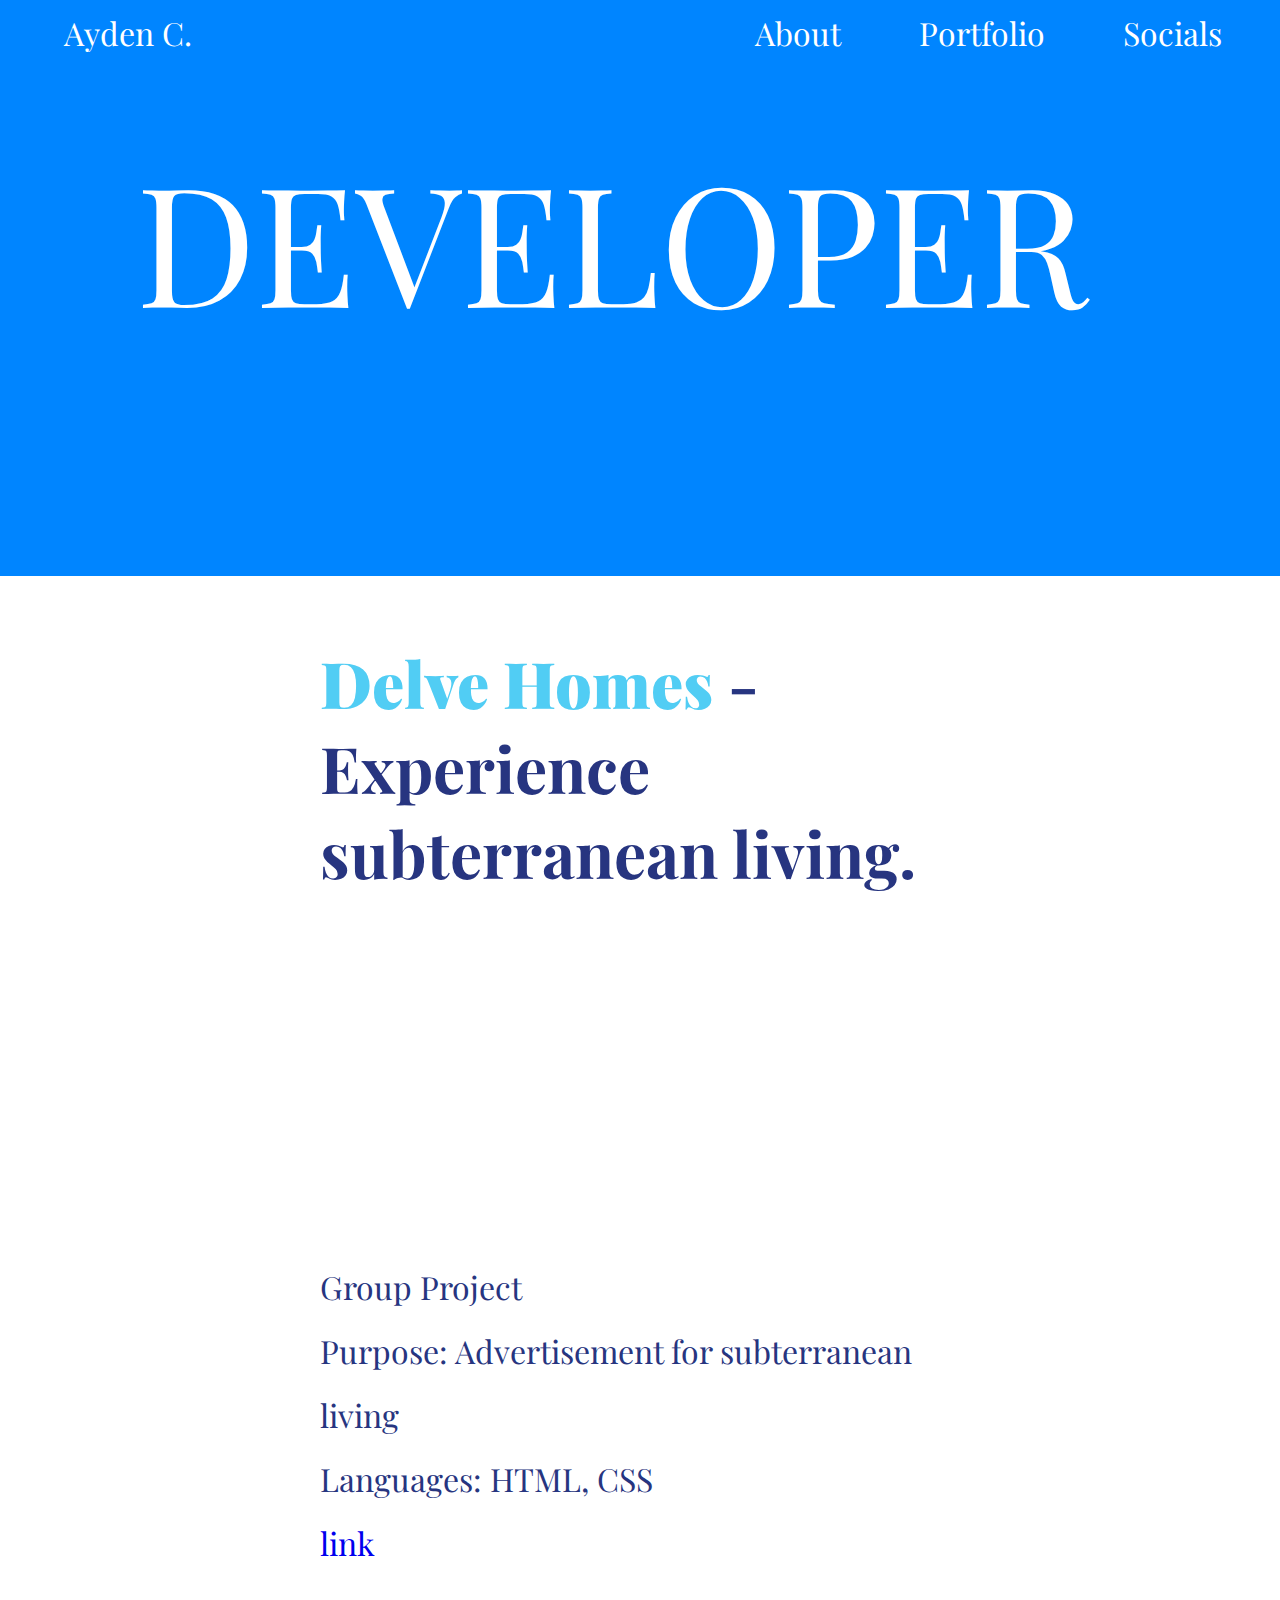
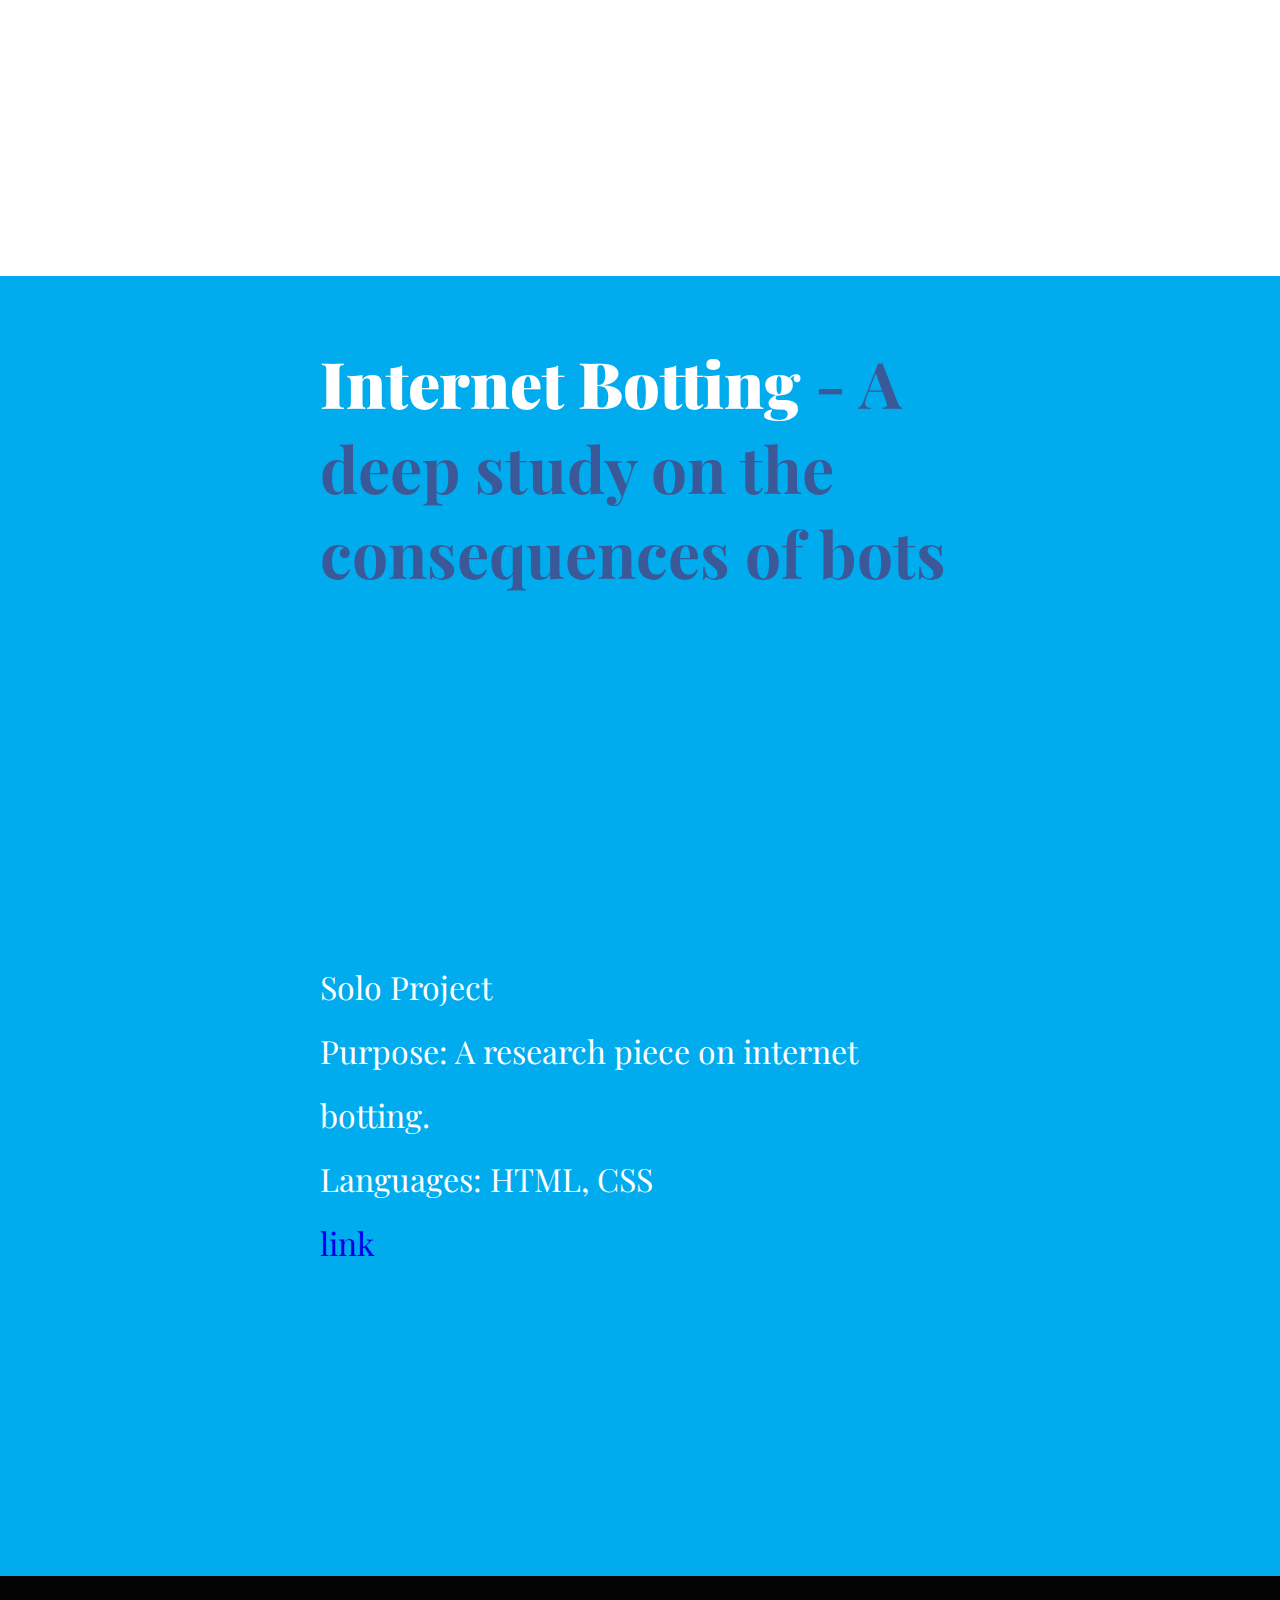
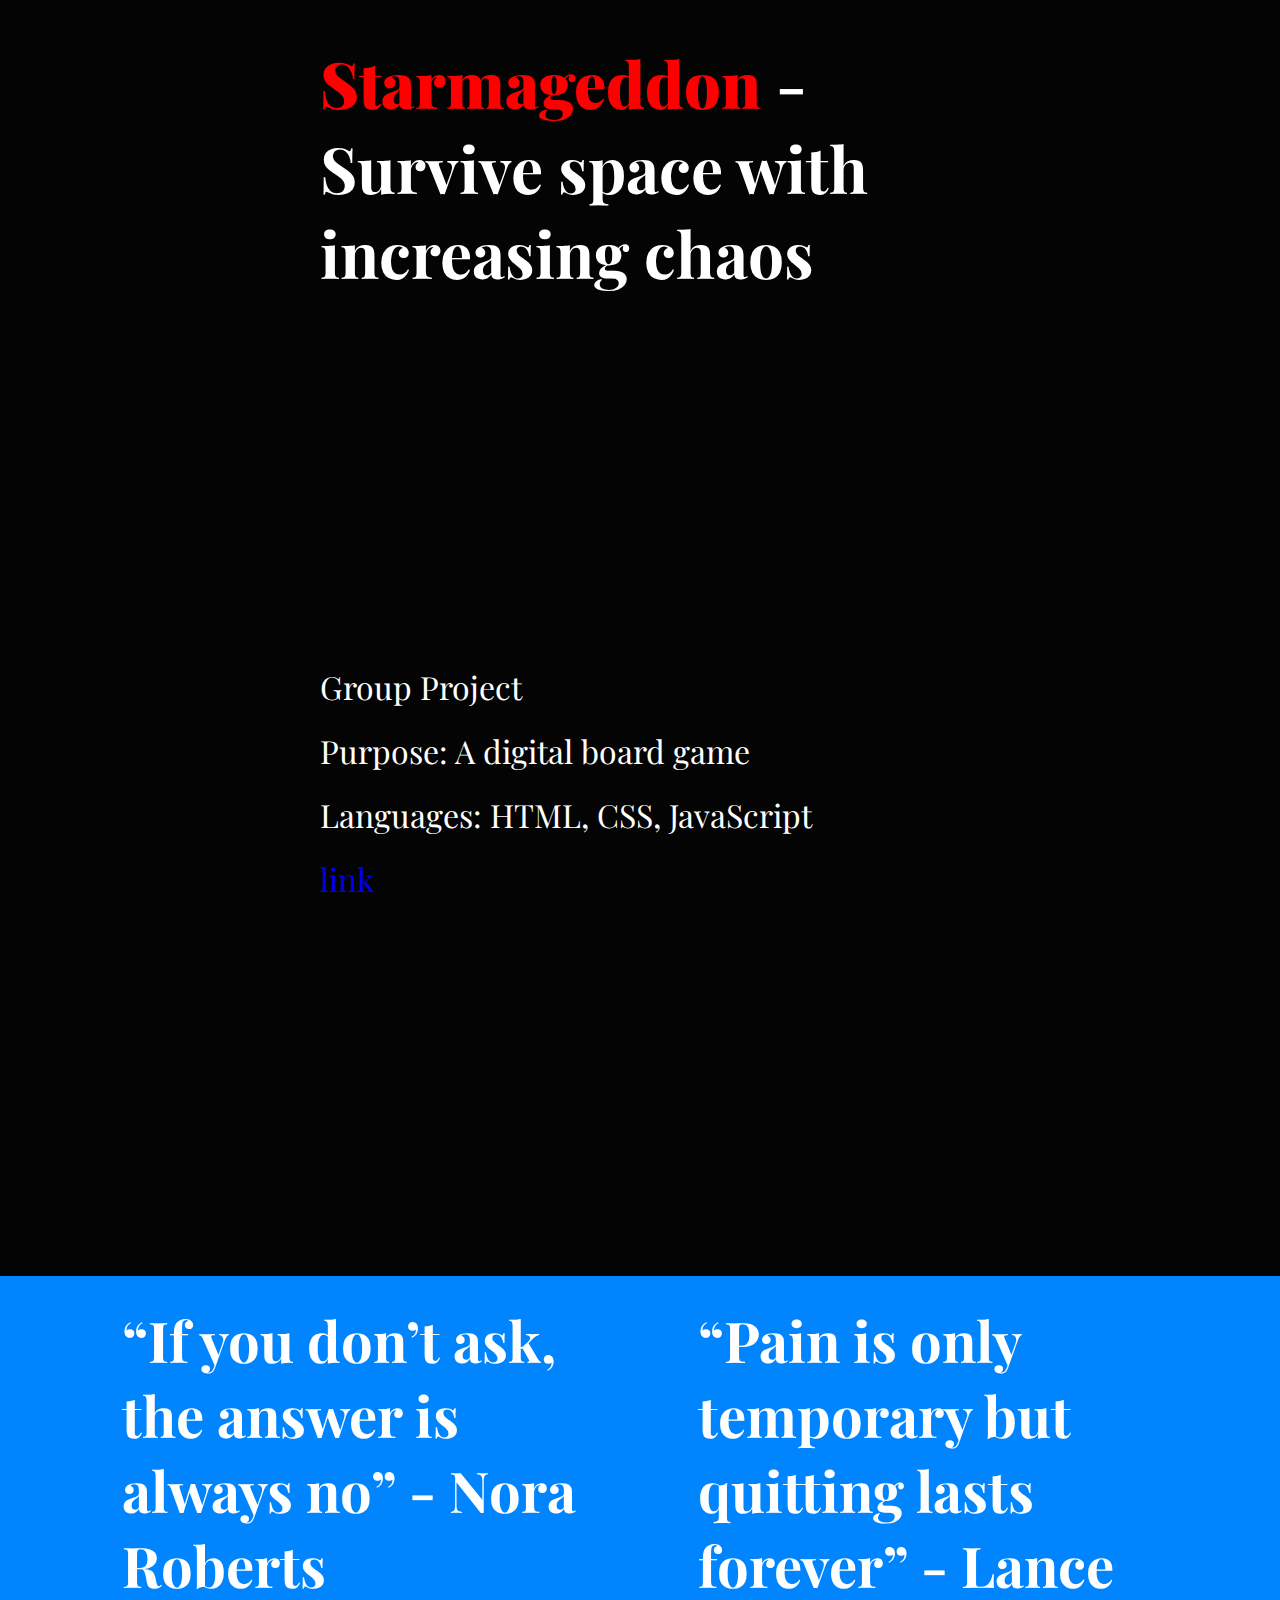
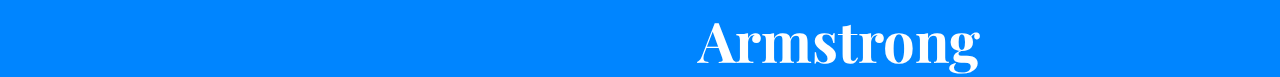
<file: index.html>
<!DOCTYPE html>
<html lang="en">
<head>
    <meta charset="UTF-8">
    <meta http-equiv="X-UA-Compatible" content="IE=edge">
    <meta name="viewport" content="width=device-width, initial-scale=1.0">
    <link rel="stylesheet" href="style.css">
    <title>Ayden Cortez - Home</title>
</head>
<header>
    <script src="index.js"></script>
    <nav id="indexNav">
        <a class="aydenC navigation" href="index.html">Ayden C.</a>
        <ul>
            <li><a href="about.html"  class="navigation">About</a></li>
            <li><a href="portfolio.html"  class="navigation">Portfolio</a></li>
            <li><a href="socials.html"  class="navigation">Socials</a></li>
        </ul>
    </nav>
</header>
<body id="landingPage">
    <section class="cycleWrapper">
        <h2 class="titleSequence">
            <div class="titleWords">
                <span>DEVELOPER</span>
                <span>STUDENT</span>
                <span>ATHLETE</span>
            </div>
        </h2>
    </section>
    <section class="delveHomesPreview homePreview" style="margin-top: 30%;">
        <h2 style="color: #273580;"><strong style="color: #51CDF4;">Delve Homes</strong> - Experience subterranean living.</h2>
        <div class="cincopa_responsive_iframe" style="padding:56.25% 0 0 0;position:relative;"><div class="cincopa_responsive_wrapper" style="height:100%;left:0;position:absolute;top:0;width:100%;"><iframe width="100%" height="100%" src="https://rtcdn.cincopa.com/iframe.aspx?fid=A0CAB-efFqGB" frameborder="0" allowfullscreen scrolling="no" allow="autoplay *; fullscreen *"></iframe></div></div>
        <ul>
            <li>Group Project</li>
            <li>Purpose: Advertisement for subterranean living</li>
            <li>Languages: HTML, CSS</li>
            <li><a href="delve-homes.html">link</a></li>
        </ul>
    </section>
    <section class="internetBotPreview homePreview">
        <h2 style="color: #3B5998;"><strong style="color: #ffffff;">Internet Botting</strong> - A deep study on the consequences of bots</h2>
        <div class="cincopa_responsive_iframe" style="padding:56.25% 0 0 0;position:relative;"><div class="cincopa_responsive_wrapper" style="height:100%;left:0;position:absolute;top:0;width:100%;"><iframe width="100%" height="100%" src="https://rtcdn.cincopa.com/iframe.aspx?fid=AgFAD-O-FGQE" frameborder="0" allowfullscreen scrolling="no" allow="autoplay *; fullscreen *"></iframe><noscript><span>New Gallery 2023/5/5</span><span>height</span><span> 1013</span><span>width</span><span> 1801</span><span>height</span><span> 743</span><span>width</span><span> 1000</span><span>height</span><span> 709</span><span>width</span><span> 1764</span></noscript></div></div>
        <ul>
            <li>Solo Project</li>
            <li>Purpose: A research piece on internet botting.</li>
            <li>Languages: HTML, CSS</li>
            <li><a href="internet-bots.html">link</a></li>
        </ul>
    </section>
    <section class="starmageddonPreview homePreview">
        <h2 style="color: white;"><strong style="color: #FF0000">Starmageddon</strong> - Survive space with increasing chaos</h2>
        <div class="cincopa_responsive_iframe" style="padding:56.25% 0 0 0;position:relative;"><div class="cincopa_responsive_wrapper" style="height:100%;left:0;position:absolute;top:0;width:100%;"><iframe width="100%" height="100%" src="https://rtcdn.cincopa.com/iframe.aspx?fid=A4PAo8-VFm1E" frameborder="0" allowfullscreen scrolling="no" allow="autoplay *; fullscreen *"></iframe><noscript><span>New Gallery 2023/5/5</span><span>height</span><span> 552</span><span>width</span><span> 972</span><span>height</span><span> 604</span><span>width</span><span> 1160</span></noscript></div></div>
        <ul>
            <li>Group Project</li>
            <li>Purpose: A digital board game</li>
            <li>Languages: HTML, CSS, JavaScript</li>
            <li><a href="starmageddon.html">link</a></li>
        </ul>
    </section>
    <section class="quoteCont">
        <div class="quote1">
            <h3>“If you don’t ask, the answer is always no” - Nora Roberts</h3>
        </div>
        <div class="quote2">
            <h3>“Pain is only temporary but quitting lasts forever” - Lance Armstrong</h3>
        </div>
    </section>
    <!-- Im one of those cool devs now!!! I put a drawing in my code!!! -->
    <!-- ░░░░░▄▄▄▄▀▀▀▀▀▀▀▀▄▄▄▄▄▄░░░░░░░
     ░░░░░█░░░░▒▒▒▒▒▒▒▒▒▒▒▒░░▀▀▄░░░░
     ░░░░█░░░▒▒▒▒▒▒░░░░░░░░▒▒▒░░█░░░
     ░░░█░░░░░░▄██▀▄▄░░░░░▄▄▄░░░░█░░
     ░▄▀▒▄▄▄▒░█▀▀▀▀▄▄█░░░██▄▄█░░░░█░
     █░▒█▒▄░▀▄▄▄▀░░░░░░░░█░░░▒▒▒▒▒░█
     █░▒█░█▀▄▄░░░░░█▀░░░░▀▄░░▄▀▀▀▄▒█
     ░█░▀▄░█▄░█▀▄▄░▀░▀▀░▄▄▀░░░░█░░█░
     ░░█░░░▀▄▀█▄▄░█▀▀▀▄▄▄▄▀▀█▀██░█░░
     ░░░█░░░░██░░▀█▄▄▄█▄▄█▄████░█░░░
     ░░░░█░░░░▀▀▄░█░░░█░█▀██████░█░░
     ░░░░░▀▄░░░░░▀▀▄▄▄█▄█▄█▄█▄▀░░█░░
     ░░░░░░░▀▄▄░▒▒▒▒░░░░░░░░░░▒░░░█░
     ░░░░░░░░░░▀▀▄▄░▒▒▒▒▒▒▒▒▒▒░░░░█░
     ░░░░░░░░░░░░░░▀▄▄▄▄▄░░░░░░░░█░░ -->
</body>
<footer>

</footer>

</html>
</file>
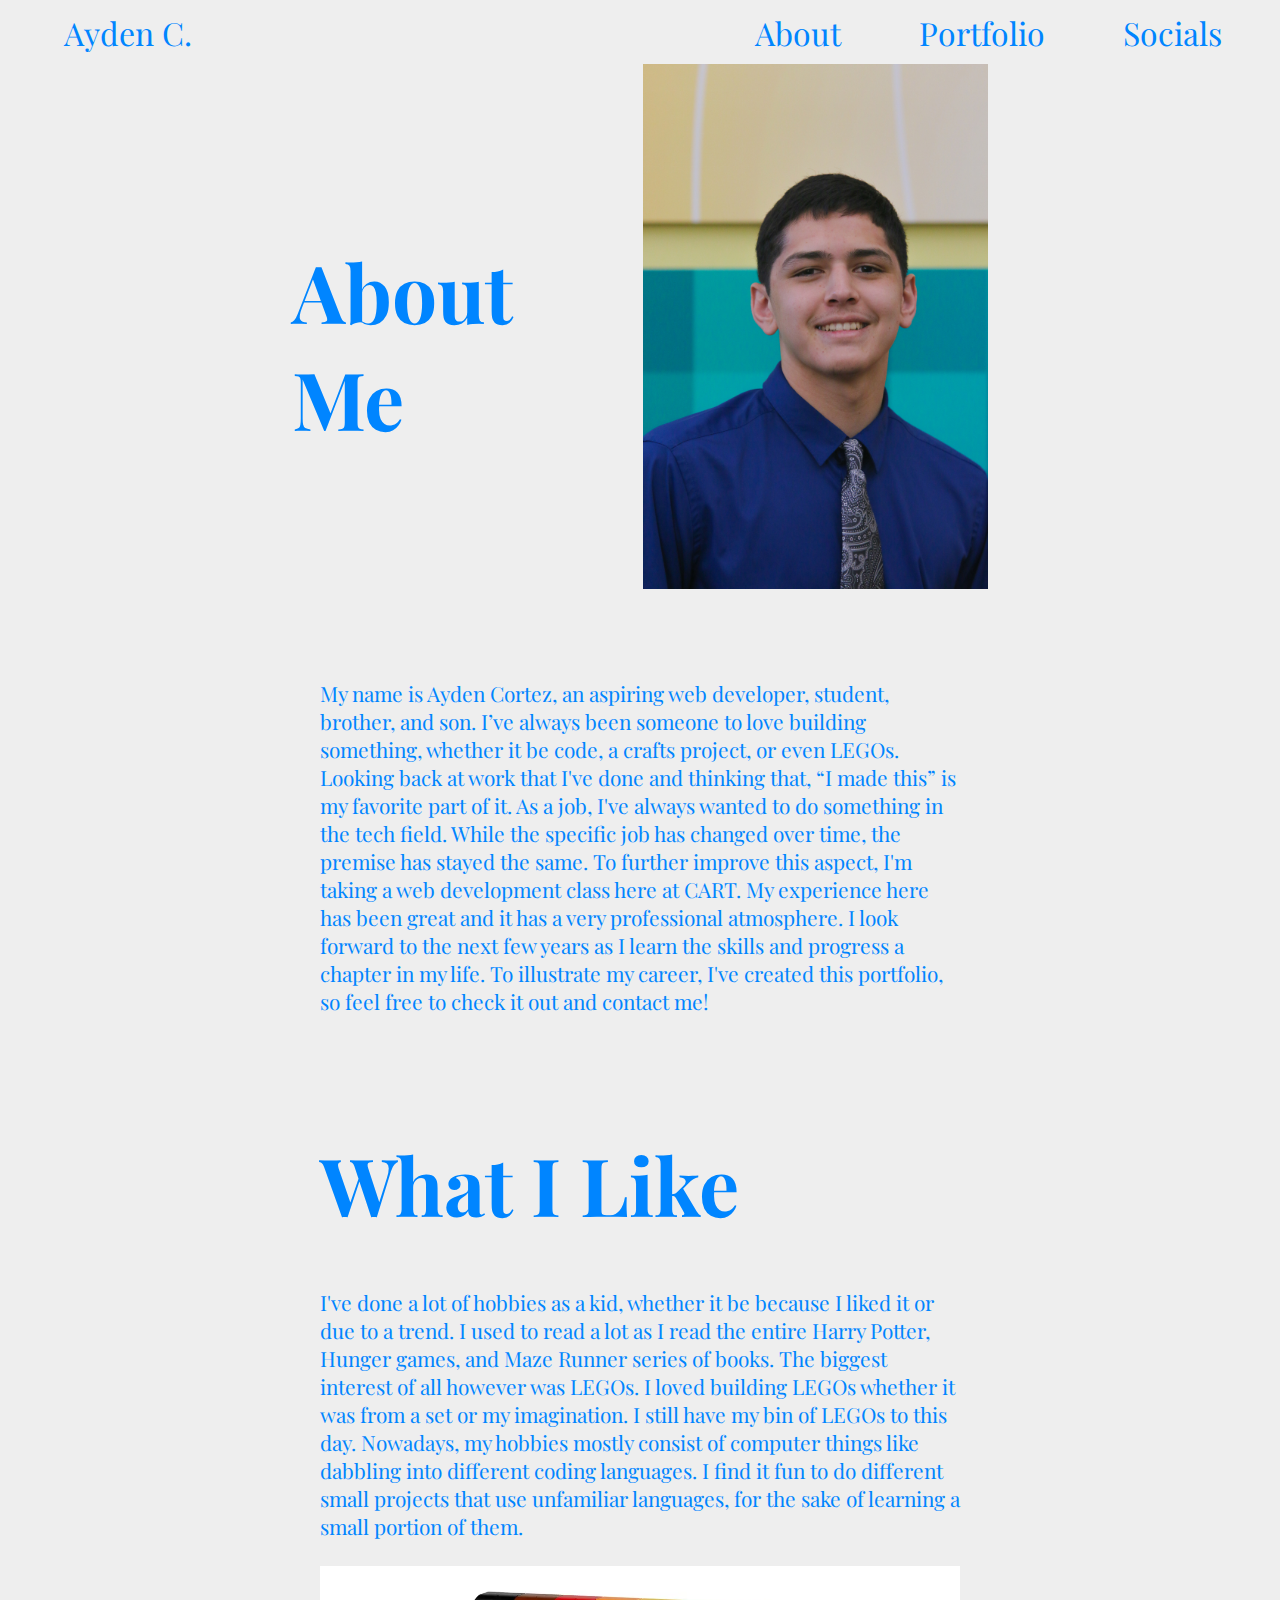
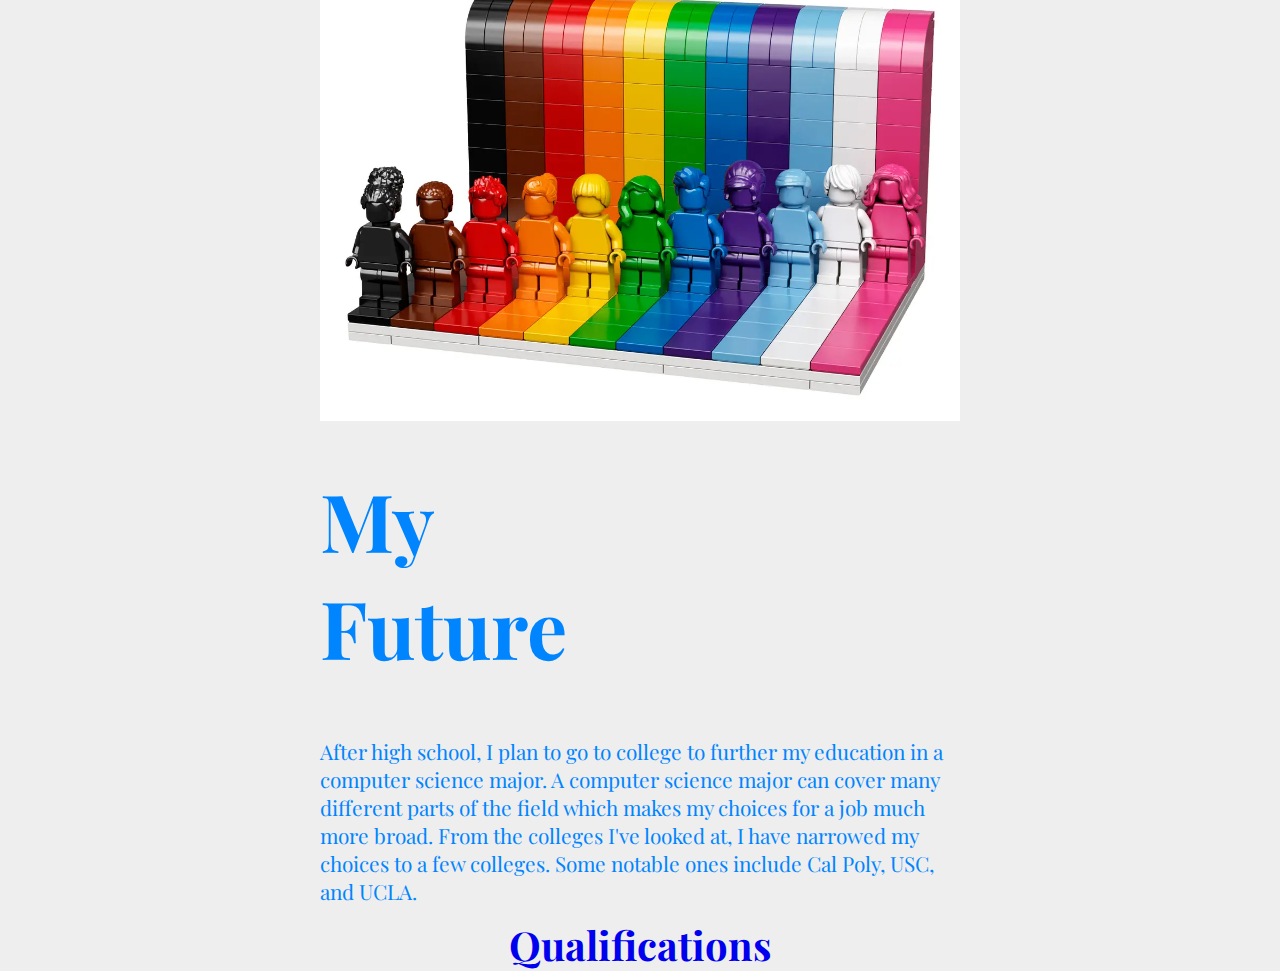
<file: about.html>
<!DOCTYPE html>
<html lang="en">
<head>
    <meta charset="UTF-8">
    <meta http-equiv="X-UA-Compatible" content="IE=edge">
    <meta name="viewport" content="width=device-width, initial-scale=1.0">
    <link rel="stylesheet" href="style.css">
    <title>Ayden Cortez - About</title>
</head>
<header>
    <nav>
        <a class="aydenC navigation" href="index.html">Ayden C.</a>
        <ul>
            <li><a href="about.html"  class="navigation">About</a></li>
            <li><a href="portfolio.html"  class="navigation">Portfolio</a></li>
            <li><a href="socials.html"  class="navigation">Socials</a></li>
        </ul>
    </nav>
</header>
<body style="background-color: #EEEEEE;" class="body">
    <div class="aboutRow1">    
        <h1 class="aboutTitle">About Me</h1>
        <img src="images/IMG_2116.jpg" alt="" width="345px" height="525px">
    </div>
    <p class="aboutText" id="aboutText">My name is Ayden Cortez, an aspiring web developer, student, brother, and son. I’ve always been someone to love building something, whether it be code, a crafts project, or even LEGOs. Looking back at work that I've done and thinking that, “I made this” is my favorite part of it.  As a job, I've always wanted to do something in the tech field. While the specific job has changed over time, the premise has stayed the same. To further improve this aspect, I'm taking a web development class here at CART. My experience here has been great and it has a very professional atmosphere. I look forward to the next few years as I learn the skills and progress a chapter in my life. To illustrate my career, I've created this portfolio, so feel free to check it out and contact me!</p>
    <h2 class="aboutTitle">What I Like</h2>
    <p class="aboutText" id="hobbiesText">
        I've done a lot of hobbies as a kid, whether it be because I liked it or due to a trend. I used to read a lot as I read the entire Harry Potter, Hunger games, and Maze Runner series of books. The biggest interest of all however was LEGOs. I loved building LEGOs whether it was from a set or my imagination. I still have my bin of LEGOs to this day. Nowadays, my hobbies mostly consist of computer things like dabbling into different coding languages. I find it fun to do different small projects that use unfamiliar languages, for the sake of learning a small portion of them.
    </p>
    <div class="aboutImageCont">
        <img src="images/legoIMG.webp" alt="">
    </div> 
    <!-- <div class="awardsCont">
        <h2>Awards / Recognition</h2>
        <p>Award 1</p>
        <p>Award 2</p>
    </div> -->
    <div class="futureCont">
        <h2 style="color: #0085FF" class="aboutTitle">My Future</h2>
        <p class="aboutText" id="futureText">After high school, I plan to go to college to further my education in a computer science major. A computer science major can cover many different parts of the field which makes my choices for a job much more broad. From the colleges I've looked at, I have narrowed my choices to a few colleges. Some notable ones include Cal Poly, USC, and UCLA.</p>
    </div>
    <a href="resume.html" style="text-decoration: none;"  width="50vw" height="5vw"><h2 style="font-size: 2.5rem;">Qualifications</h2></a>
</body>
<footer>
    
</footer>
<script src="index.js"></script>
</html>
</file>
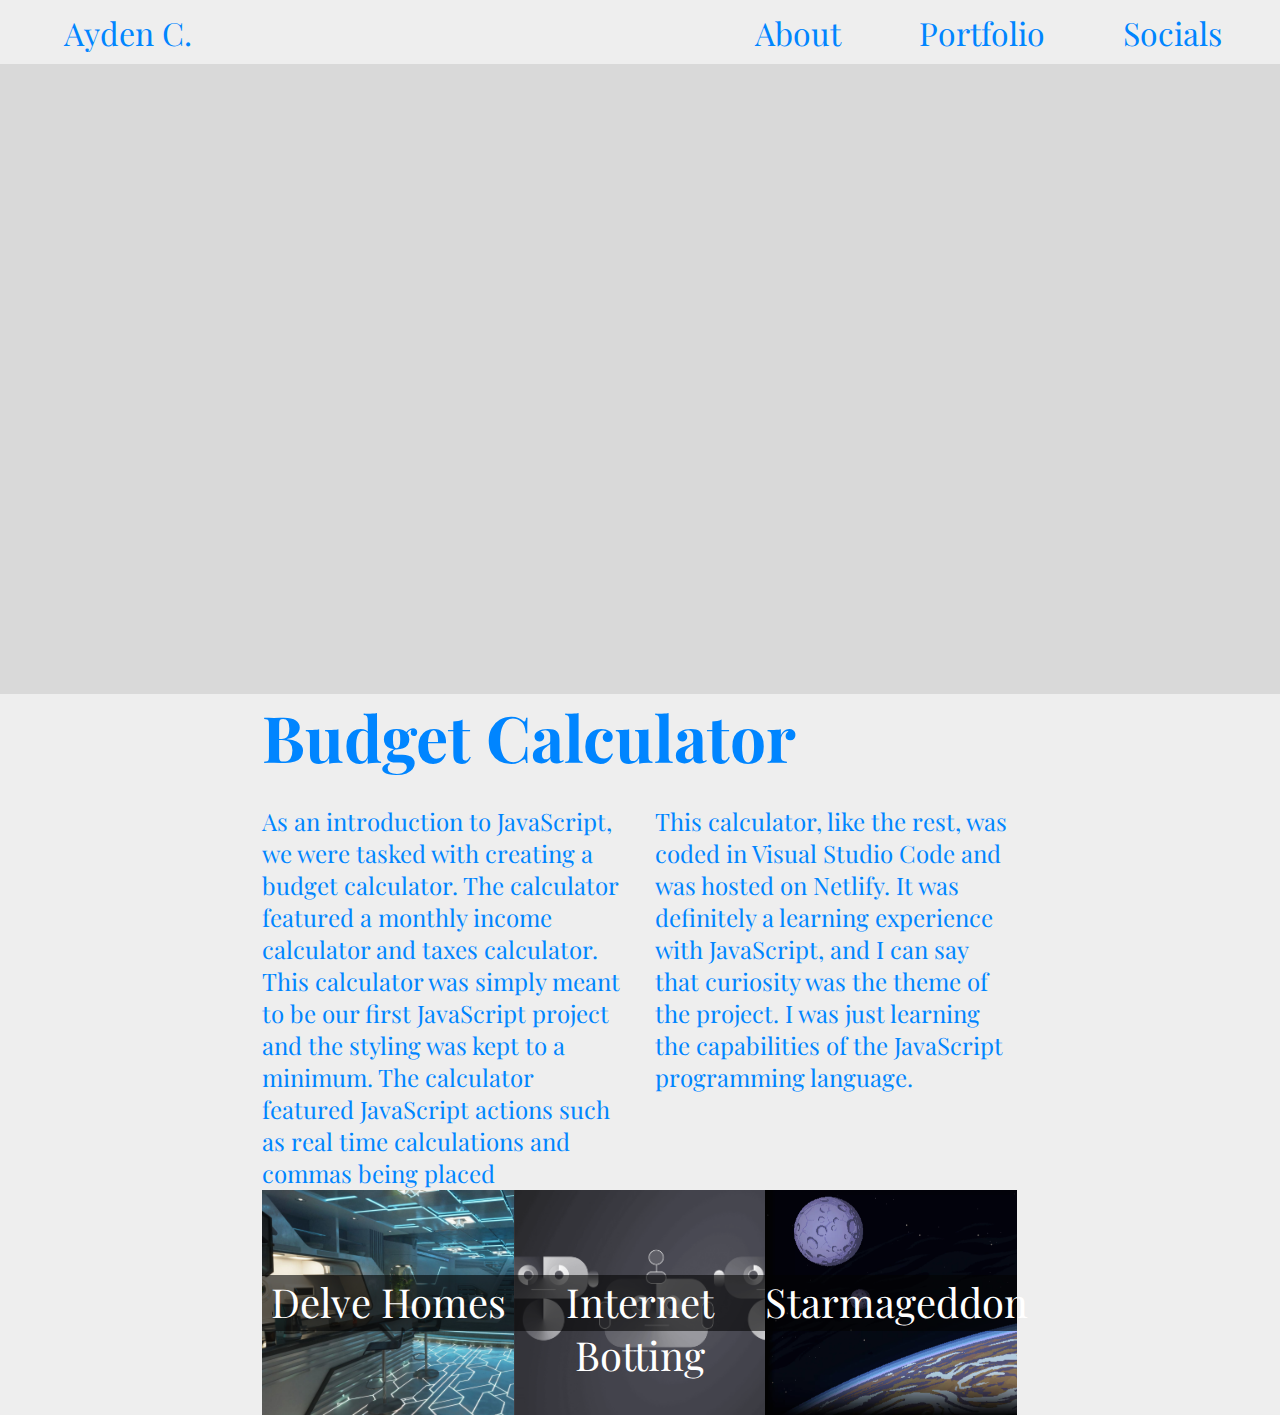
<file: budget-calc.html>
<!DOCTYPE html>
<html lang="en">
<head>
    <meta charset="UTF-8">
    <meta http-equiv="X-UA-Compatible" content="IE=edge">
    <meta name="viewport" content="width=device-width, initial-scale=1.0">
    <link rel="stylesheet" href="style.css">
    <title>Ayden Cortez - Calculator</title>
</head>
<header>
    <nav>
        <a class="aydenC navigation" href="index.html">Ayden C.</a>
        <ul>
            <li><a href="about.html"  class="navigation">About</a></li>
            <li><a href="portfolio.html"  class="navigation">Portfolio</a></li>
            <li><a href="socials.html"  class="navigation">Socials</a></li>
        </ul>
    </nav>
</header>
<body style="background-color: #EEEEEE;" class="body">
    <section class="slideshowCont" id="delveSlides">
        <div class="cincopa_responsive_iframe" style="padding:56.25% 0 0 0;position:relative;"><div class="cincopa_responsive_wrapper" style="height:100%;left:0;position:absolute;top:0;width:100%;"><iframe width="100%" height="100%" src="https://rtcdn.cincopa.com/iframe.aspx?fid=AkFAN_eUIKph" frameborder="0" allowfullscreen scrolling="no" allow="autoplay *; fullscreen *"></iframe><noscript><span>New Gallery 2023/5/8</span><span>height</span><span> 716</span><span>width</span><span> 1513</span><span>height</span><span> 722</span><span>width</span><span> 1517</span></noscript></div></div>
    </section>
    <h1 class="projectTitle">Budget Calculator</h1>
    <section class="projectDesc">
        <p id="calcText1">As an introduction to JavaScript, we were tasked with creating a budget calculator. The calculator featured a monthly income calculator and taxes calculator. This calculator was simply meant to be our first JavaScript project and the styling was kept to a minimum. The calculator featured JavaScript actions such as real time calculations and commas being placed automatically (yes, you have to code that in).</p>
        <p id="calcText2">This calculator, like the rest, was coded in Visual Studio Code and was hosted on Netlify. It was definitely a learning experience with JavaScript, and I can  say that curiosity was the theme of the project. I was just learning the capabilities of the JavaScript programming language.
        </p>
    </section>
    <section class="otherProjects">
        <a href="delve-homes.html" id="other-delveHomes">
            <h3>Delve Homes</h3>
        </a>
        <a href="internet-bots.html" id="other-internetBotting">
            <h3>Internet Botting</h3>
        </a>
        <a href="starmageddon.html" id="other-starmageddon">
            <h3>Starmageddon</h3>
        </a>
</body>
<footer>
    
</footer>
<script src="index.js"></script>
</html>
</file>
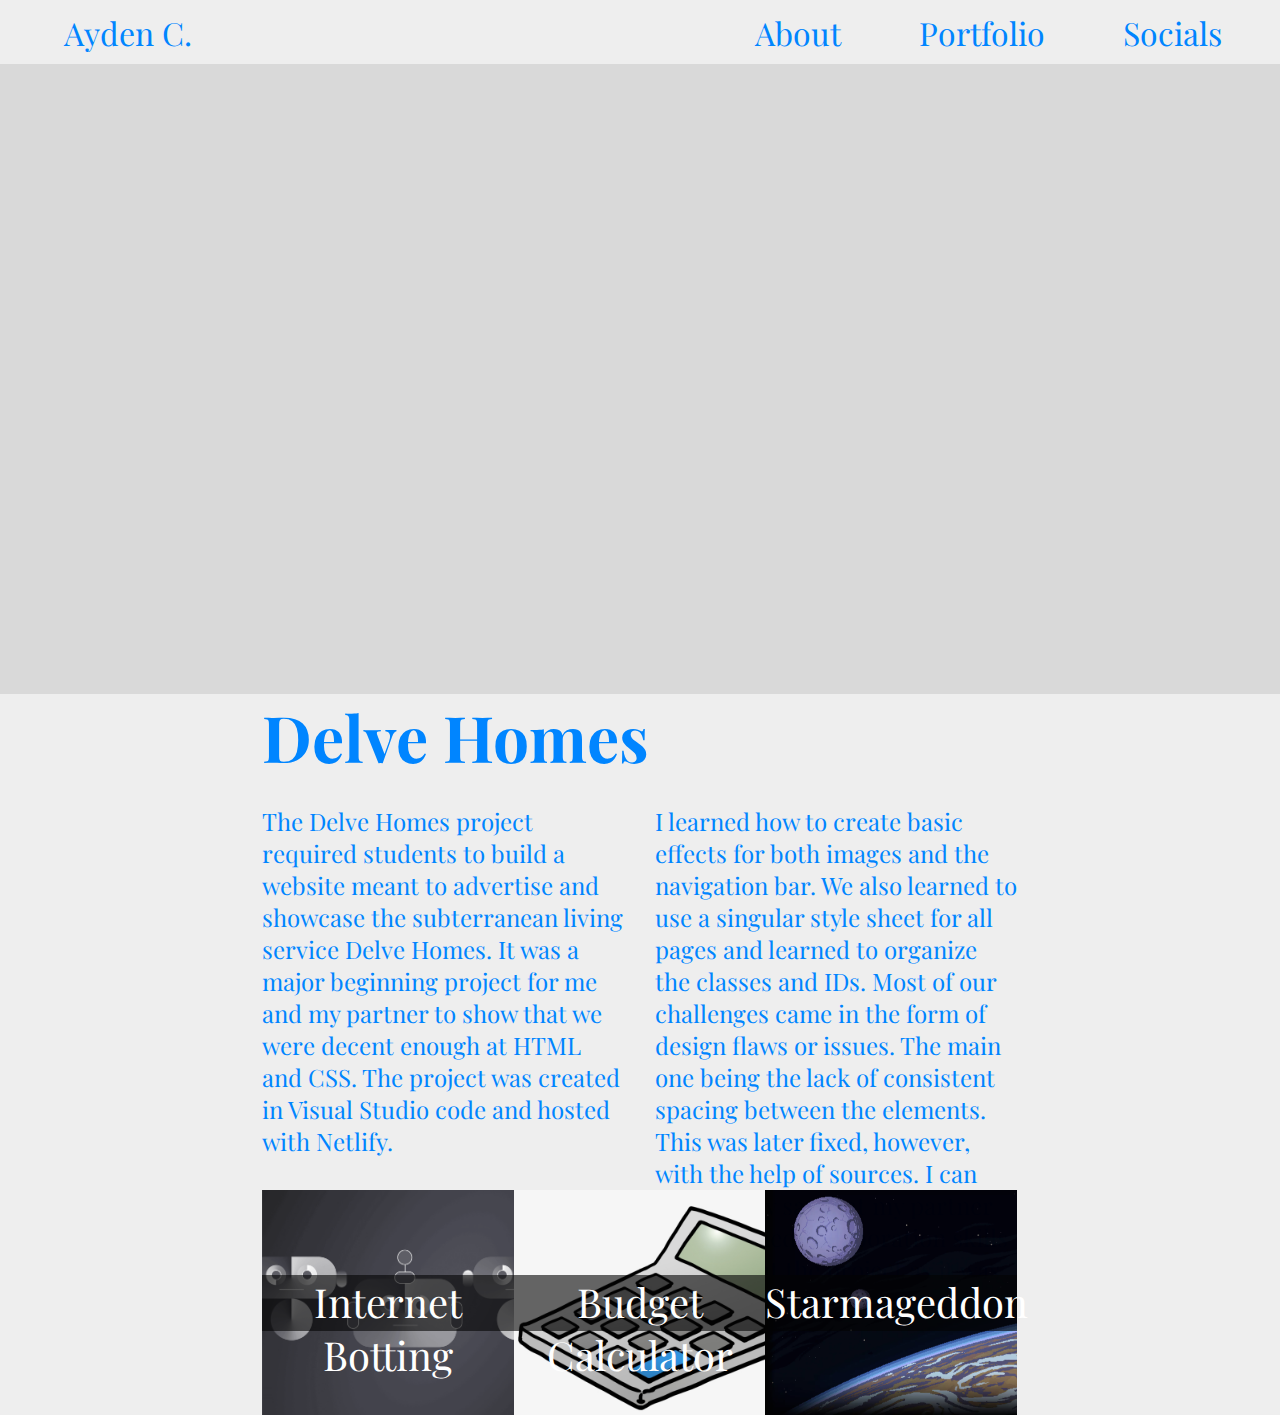
<file: delve-homes.html>
<!DOCTYPE html>
<html lang="en">
<head>
    <meta charset="UTF-8">
    <meta http-equiv="X-UA-Compatible" content="IE=edge">
    <meta name="viewport" content="width=device-width, initial-scale=1.0">
    <link rel="stylesheet" href="style.css">
    <title>Ayden Cortez - Delve Homes</title>
</head>
<header>
    <nav>
        <a class="aydenC navigation" href="index.html">Ayden C.</a>
        <ul>
            <li><a href="about.html"  class="navigation">About</a></li>
            <li><a href="portfolio.html"  class="navigation">Portfolio</a></li>
            <li><a href="socials.html"  class="navigation">Socials</a></li>
        </ul>
    </nav>
</header>
<body style="background-color: #EEEEEE;" class="body">
    <section class="slideshowCont">
        <div class="cincopa_responsive_iframe" style="padding:56.25% 0 0 0;position:relative;"><div class="cincopa_responsive_wrapper" style="height:100%;left:0;position:absolute;top:0;width:100%;"><iframe width="100%" height="100%" src="https://rtcdn.cincopa.com/iframe.aspx?fid=A8NAW9e8IOje" frameborder="0" allowfullscreen scrolling="no" allow="autoplay *; fullscreen *"></iframe><noscript><span>New Gallery 2023/5/8</span><span>height</span><span> 675</span><span>width</span><span> 1200</span><span>height</span><span> 1080</span><span>width</span><span> 1920</span><span>height</span><span> 1902</span><span>width</span><span> 3840</span></noscript></div></div>
    </section>
    <h1 class="projectTitle">Delve Homes</h1>
    <section class="projectDesc">
        <p id="delveText1">The Delve Homes project required students to build a website meant to advertise and showcase the subterranean living service Delve Homes. It was a major beginning project for me and my partner to show that we were decent enough at HTML and CSS. The project was created in Visual Studio code and hosted with Netlify.</p>
        <p id="delveText2">I learned how to create basic effects for both images and the navigation bar. We also learned to use a singular style sheet for all pages and learned to organize the classes and IDs. Most of our challenges came in the form of design flaws or issues. The main one being the lack of consistent spacing between the elements. This was later fixed, however, with the help of sources. I can confidently say that my partner and I learned collaboration skills throughout the project as it was the first major group project we had.
        </p>
    </section>
    <section class="otherProjects">
        <a href="internet-bots.html" id="other-internetBotting">
            <h3>Internet Botting</h3>
        </a>
        <a href="budget-calc.html" id="other-budgetCalc">
                <h3>Budget Calculator</h3>
        </a>
        <a href="starmageddon.html" id="other-starmageddon">
                <h3>Starmageddon</h3>
        </a>
    </section>
</body>
<footer>
    
</footer>
<script src="index.js"></script>
</html>
</file>
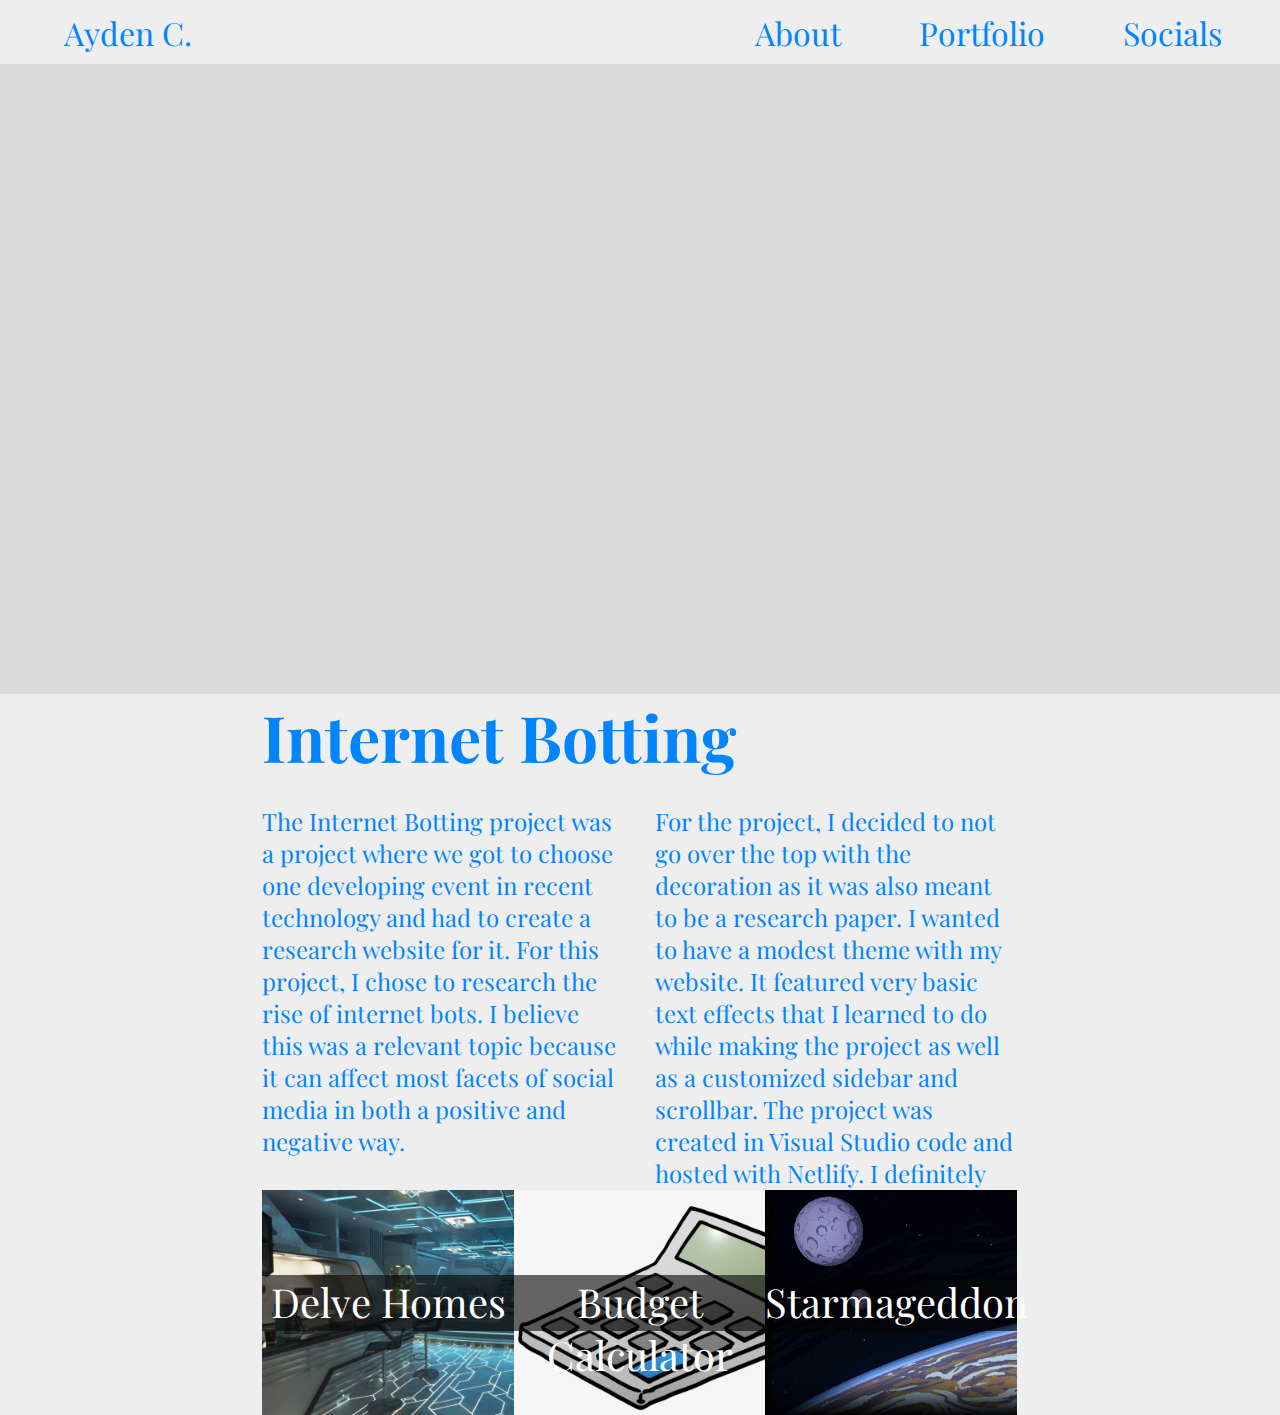
<file: internet-bots.html>
<!DOCTYPE html>
<html lang="en">
<head>
    <meta charset="UTF-8">
    <meta http-equiv="X-UA-Compatible" content="IE=edge">
    <meta name="viewport" content="width=device-width, initial-scale=1.0">
    <link rel="stylesheet" href="style.css">
    <title>Ayden Cortez - Botting</title>
</head>
<header>
    <nav>
        <a class="aydenC navigation" href="index.html">Ayden C.</a>
        <ul>
            <li><a href="about.html"  class="navigation">About</a></li>
            <li><a href="portfolio.html"  class="navigation">Portfolio</a></li>
            <li><a href="socials.html"  class="navigation">Socials</a></li>
        </ul>
    </nav>
</header>
<body style="background-color: #EEEEEE;" class="body">
    <section class="slideshowCont" id="bottingSlides">
        <div class="cincopa_responsive_iframe" style="padding:56.25% 0 0 0;position:relative;"><div class="cincopa_responsive_wrapper" style="height:100%;left:0;position:absolute;top:0;width:100%;"><iframe width="100%" height="100%" src="https://rtcdn.cincopa.com/iframe.aspx?fid=AgFAm9OOIqSb" frameborder="0" allowfullscreen scrolling="no" allow="autoplay *; fullscreen *"></iframe><noscript><span>New Gallery 2023/5/8</span><span>height</span><span> 709</span><span>width</span><span> 1764</span><span>height</span><span> 1013</span><span>width</span><span> 1801</span><span>height</span><span> 365</span><span>width</span><span> 640</span></noscript></div></div>
    </section>
    <h1 class="projectTitle">Internet Botting</h1>
    <section class="projectDesc">
        <p id="bottingText1">The Internet Botting project was a project where we got to choose one developing event in recent technology and had to create a research website for it. For this project, I chose to research the rise of internet bots. I believe this was a relevant topic because it can affect most facets of social media in both a positive and negative way.</p>
        <p id="bottingText2">For the project, I decided to not go over the top with the decoration as it was also meant to be a research paper. I wanted to have a modest theme with my website. It featured very basic text effects that I learned to do while making the project as well as a customized sidebar and scrollbar. The project was created in Visual Studio code and hosted with Netlify. I definitely learned perseverance with this project as I encountered challenges that left me slightly frustrated such as the responsive design for mobile phones.
        </p>
    </section>
    <section class="otherProjects">
        <a href="delve-homes.html" id="other-delveHomes">
            <h3>Delve Homes</h3>
        </a>
        <a href="budget-calc.html" id="other-budgetCalc">
            <h3>Budget Calculator</h3>
        </a>
        <a href="starmageddon.html" id="other-starmageddon">
            <h3>Starmageddon</h3>
        </a>
</body>
<footer>
    
</footer>
<script src="index.js"></script>
</html>
</file>
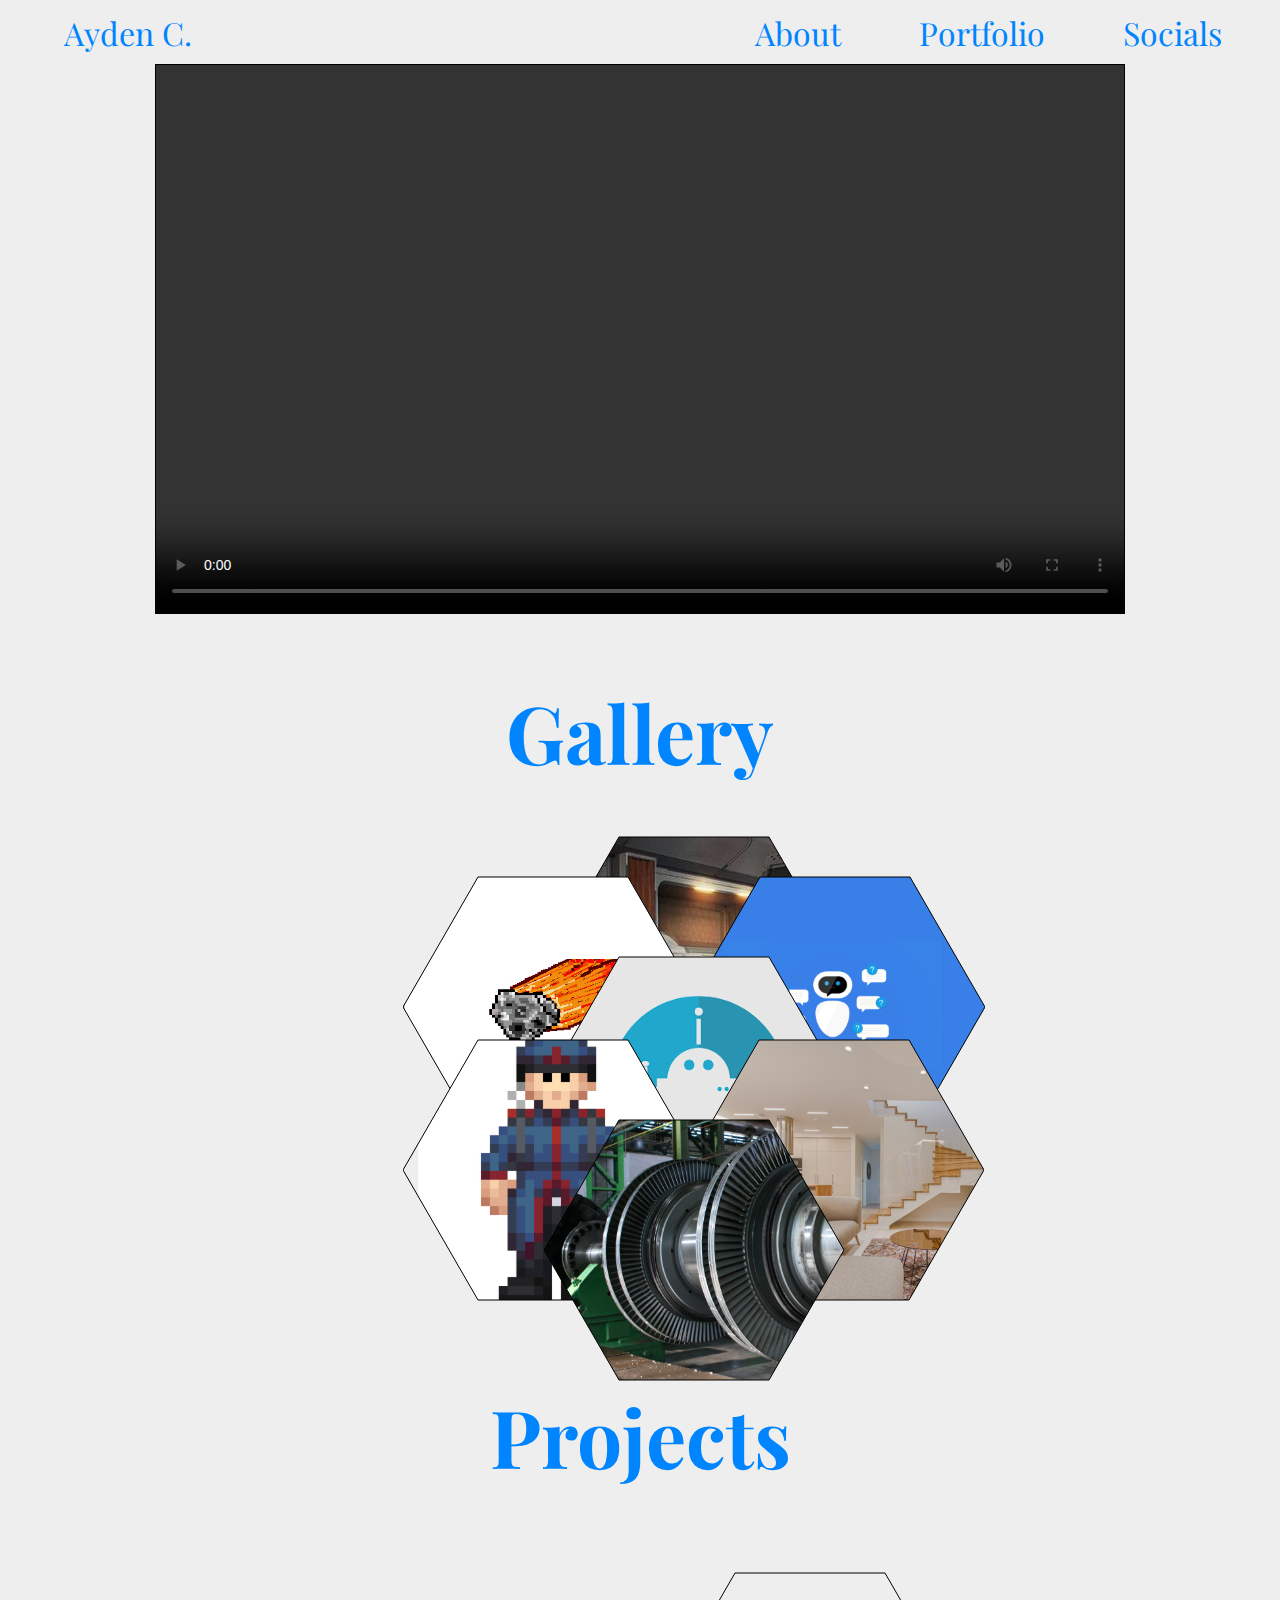
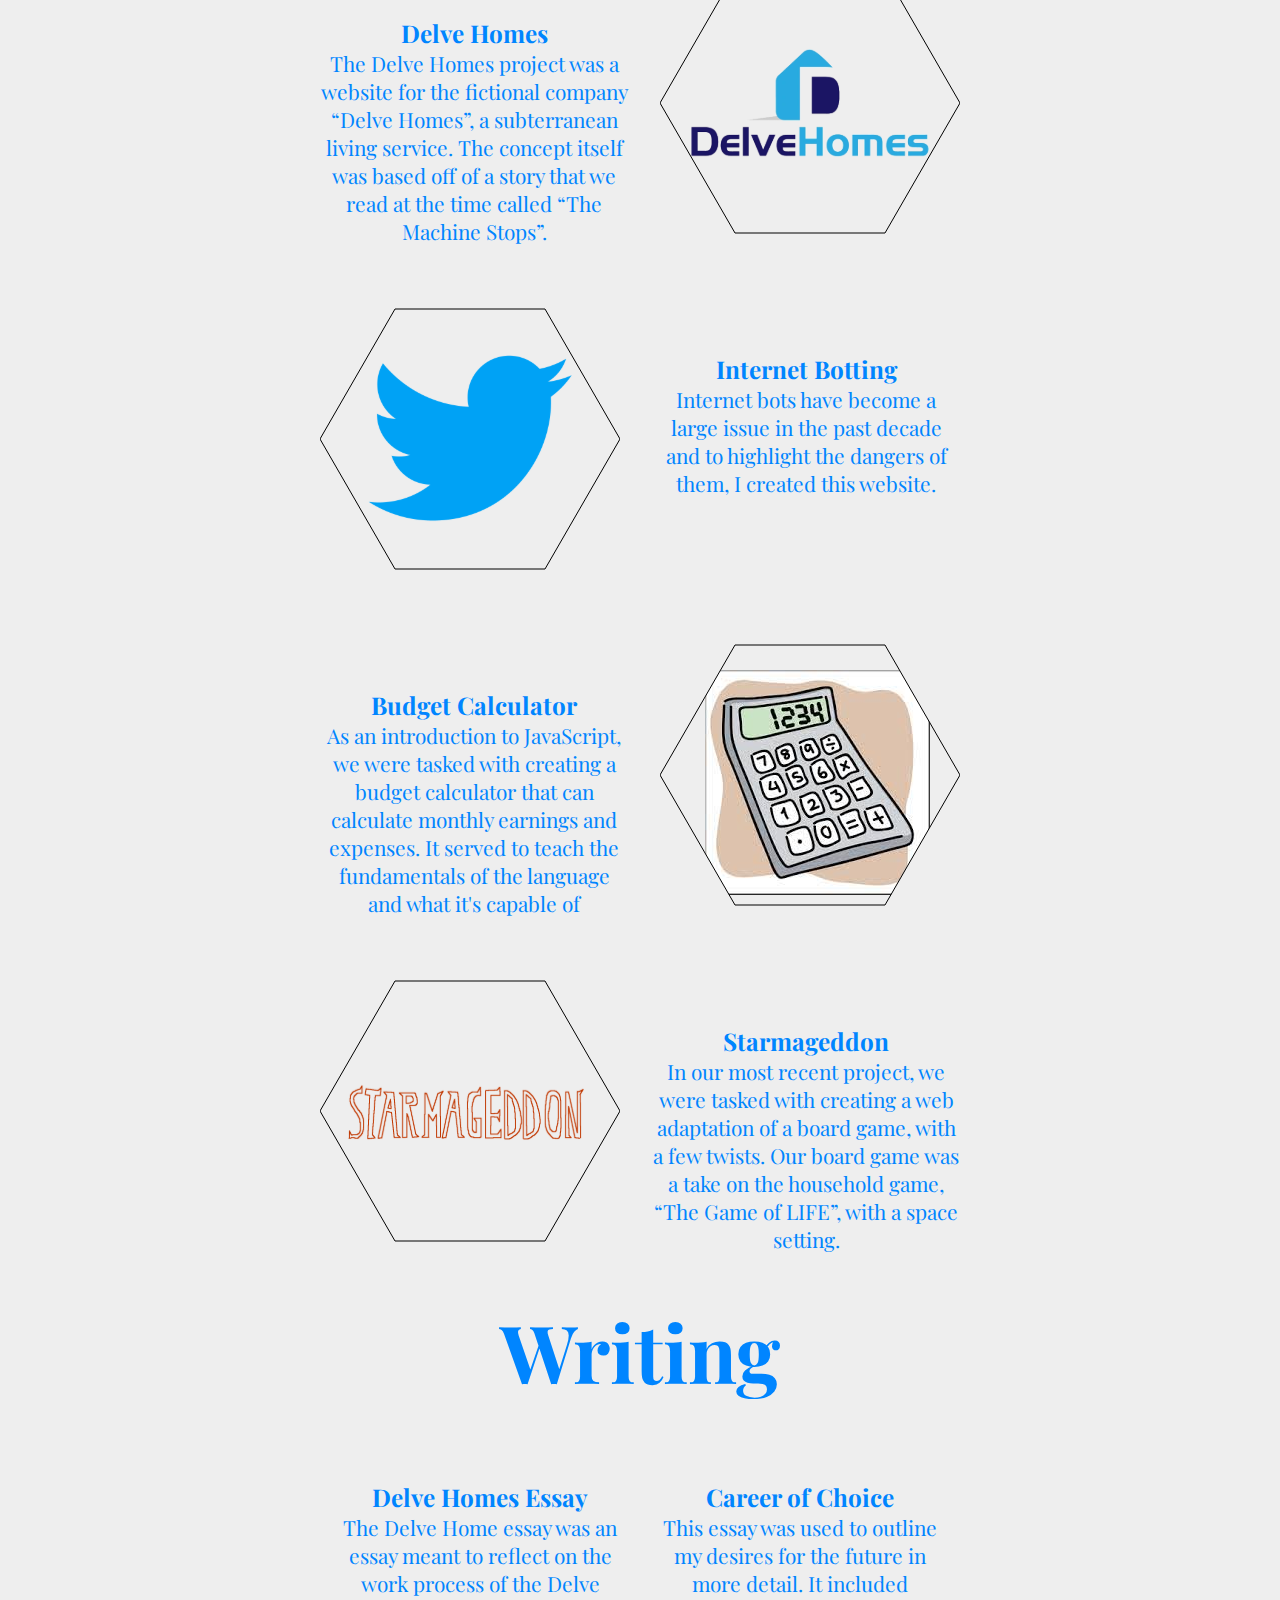
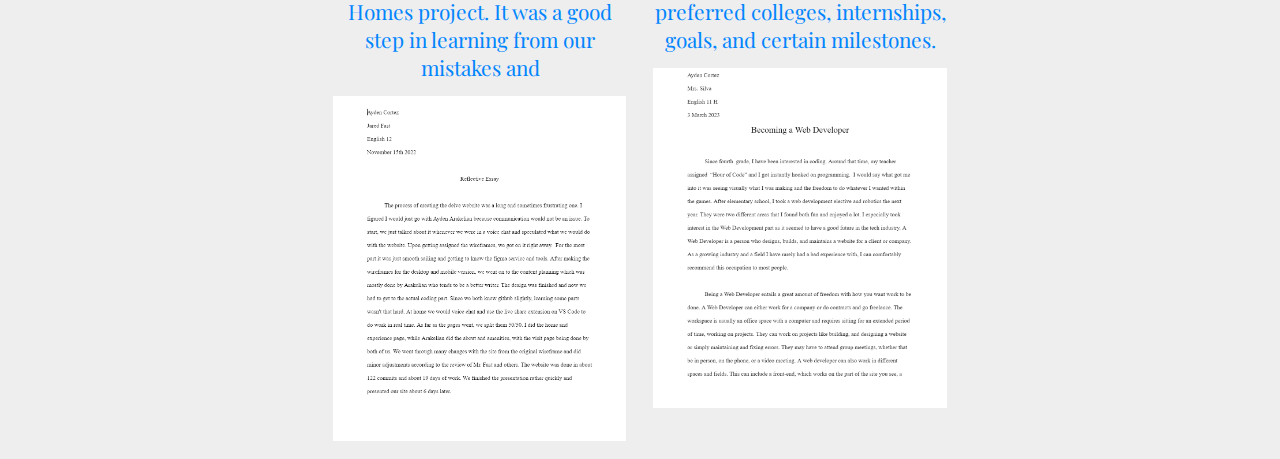
<file: portfolio.html>
<!DOCTYPE html>
<html lang="en">
<head>
    <meta charset="UTF-8">
    <meta http-equiv="X-UA-Compatible" content="IE=edge">
    <meta name="viewport" content="width=device-width, initial-scale=1.0">
    <link rel="stylesheet" href="style.css">
    <title>Ayden Cortez - Portfolio</title>
</head>
<header>
  <nav>
    <a class="aydenC navigation" href="index.html">Ayden C.</a>
    <ul>
        <li><a href="about.html"  class="navigation">About</a></li>
        <li><a href="portfolio.html"  class="navigation">Portfolio</a></li>
        <li><a href="socials.html"  class="navigation">Socials</a></li>
    </ul>
</nav>
</header>
<body style="background-color: #EEEEEE;" class="body">
    <video width="970" height="550" style="border: 1px solid black" controls>
        <!-- <source src="images/Sequence 01.mp4" type="video/mp4"> -->
    </video>
    
    <div class="portfolioGalleryCont">
      <h2 class="portfolioTitle" style="margin-bottom: 5%; text-align: center; color: #0085FF;">Gallery</h2>
        <svg class="galleryImage1" xmlns="http://www.w3.org/2000/svg" version="1.1" xmlns:xlink="http://www.w3.org/1999/xlink">
            <defs>
               <pattern id="image-bg" x="0" y="0" height="345px" width="345px" patternUnits="userSpaceOnUse">
                 <image href="images/galleryPic1.jpg"></image>
              </pattern>
            </defs>
            <polygon class="hex" points="300,150 225,280 75,280 0,150 75,20 225,20" fill="url('#image-bg')" stroke="black" </polygon>
          </svg>
          <svg class="galleryImage2" xmlns="http://www.w3.org/2000/svg" version="1.1" width="300px" height="300" xmlns:xlink="999/xlink">
            <defs>
               <pattern id="image-bg2" x="0" y="0px" height="345px" width="345px" patternUnits="userSpaceOnUse">
                 <image width="100%" height="100%" href="images/galleryPic2-100.jpg"></image>
              </pattern>
            </defs>
            <polygon class="hex" points="300,150 225,280 75,280 0,150 75,20 225,20" fill="url('#image-bg2')" stroke="black"></polygon>
          </svg>
          <svg class="galleryImage3" xmlns="http://www.w3.org/2000/svg" version="1.1" width="300px" height="300" xmlns:xlink="999/xlink">
            <defs>
               <pattern id="image-bg3" x="0" y="0" height="345px" width="345px" patternUnits="userSpaceOnUse">
                 <image href="images/galleryPic3.png" width="100%" height="100%"></image>
              </pattern>
            </defs>
            <polygon class="hex" points="300,150 225,280 75,280 0,150 75,20 225,20" fill="url('#image-bg3')" stroke="black"></polygon>
          </svg>
          <svg class="galleryImage4" xmlns="http://www.w3.org/2000/svg" version="1.1" width="300px" height="300" xmlns:xlink="999/xlink">
            <defs>
               <pattern id="image-bg4" x="0" y="0" height="345px" width="345px" patternUnits="userSpaceOnUse">
                 <image href="images/galleryPic4.png" width="100%" height="100%"></image>
              </pattern>
            </defs>
            <polygon class="hex" points="300,150 225,280 75,280 0,150 75,20 225,20" fill="url('#image-bg4')" stroke="black"></polygon>
          </svg>
          <svg class="galleryImage5" xmlns="http://www.w3.org/2000/svg" version="1.1" width="300px" height="300" xmlns:xlink="999/xlink">
            <defs>
               <pattern id="image-bg5" x="15" y="0" height="345px" width="345px" patternUnits="userSpaceOnUse">
                 <image href="images/galleryPic5-100.jpg" width="95%" height="95%"></image>
              </pattern>
            </defs>
            <polygon class="hex" points="300,150 225,280 75,280 0,150 75,20 225,20" fill="url('#image-bg5')" stroke="black"></polygon>
          </svg>
          <svg class="galleryImage6" xmlns="http://www.w3.org/2000/svg" version="1.1" width="300px" height="300" xmlns:xlink="999/xlink">
            <defs>
               <pattern id="image-bg6" x="0" y="-60" height="345px" width="345px" patternUnits="userSpaceOnUse">
                 <image href="images/galleryPic6.jpg" width="150%" height="150%"></image>
              </pattern>
            </defs>
            <polygon class="hex" points="300,150 225,280 75,280 0,150 75,20 225,20" fill="url('#image-bg6')" stroke="black"></polygon>
          </svg>
          <svg class="galleryImage7" xmlns="http://www.w3.org/2000/svg" version="1.1" width="300px" height="300" xmlns:xlink="http://www.w3.org/1999/xlink">
            <defs>
               <pattern id="image-bg7" x="0" y="-20" height="345px" width="345px" patternUnits="userSpaceOnUse">
                 <image href="images/galleryPic7.jpg" width="150%" height="100%"></image>
              </pattern>
            </defs>
            <polygon class="hex" points="300,150 225,280 75,280 0,150 75,20 225,20" fill="url('#image-bg7')" stroke="black"></polygon>
          </svg>
        <!-- <svg id="color-fill" xmlns="http://www.w3.org/2000/svg" version="1.1" width="345px" height="345px" xmlns:xlink="http://www.w3.org/1999/xlink">
            <defs>
                <pattern id="image-bg" x="0" y="0" height="300" width="300" patternUnits="userSpaceOnUse">
                  <image width="300" height="300" xlink:href="http://placekitten.com/306/306"></image>
               </pattern>
             </defs>
            <polygon class="hex" points="300,150 225,280 75,280 0,150 75,20 225,20"></polygon>
        </svg> -->
        <!-- <img src="images/galleryPic1.jpg" width="345px" height="345px" alt="" class="portfolioGallery" id="galleryImg1">
        <img src="images/galleryPic2.png" width="345px" height="345px" alt="" class="portfolioGallery" id="galleryImg2">
        <img src="images/galleryPic3.png" width="345px" height="345px" alt="" class="portfolioGallery" id="galleryImg3">
        <img src="images/galleryPic4.png" width="345px" height="345px" alt="" class="portfolioGallery" id="galleryImg4">
        <img src="images/galleryPic5.png" width="345px" height="345px" alt="" class="portfolioGallery" id="galleryImg5">
        <img src="images/galleryPic6.jpg" width="345px" height="345px" alt="" class="portfolioGallery" id="galleryImg6">
        <img src="images/galleryPic7.jpg" width="345px" height="345px" alt="" class="portfolioGallery" id="galleryImg7"> -->
    </div>
    <h2 class="portfolioTitle" style=" color: #0085FF; margin-bottom: 5%;">Projects</h2>
    <section class="portfolioProjects">
        <div class="projectRow" id="projectRow1">
            <div class="projectsText" id="delveHomes">
                <h3>Delve Homes</h3>
                <p>The Delve Homes project was a website for the fictional company “Delve Homes”, a subterranean living service. The concept itself was based off of a story that we read at the time called “The Machine Stops”.</p>
            </div>
            <a href="delve-homes.html">
              <svg id="image-fill" xmlns="http://www.w3.org/2000/svg" version="1.1" width="300px" height="300" xmlns:xlink="http://www.w3.org/1999/xlink">
                <defs>
                   <pattern id="delveHomesProjectPic" x="0" y="0" height="345px" width="300px" patternUnits="userSpaceOnUse">
                     <image width="100%" height="100%" href="images/delvePic.png"></image>
                  </pattern>
                </defs>
                <polygon class="hex" points="300,150 225,280 75,280 0,150 75,20 225,20" fill="url('#delveHomesProjectPic')" stroke="black" stroke-width="1px"></polygon>
            </svg>
            </a>

        </div>
        <div class="projectRow" id="projectRow2">
          <a href="internet-bots.html">
            <svg id="image-fill" xmlns="http://www.w3.org/2000/svg" version="1.1" width="300px" height="300" xmlns:xlink="http://www.w3.org/1999/xlink">
              <defs>
               <pattern id="internetBottingProjectPic" x="0" y="65" height="345px" width="345px" patternUnits="userSpaceOnUse">
                 <image width="100%" heigtht="100%" href="images/internetBotPic.png"></image>
              </pattern>
              </defs>
              <polygon class="hex" points="300,150 225,280 75,280 0,150 75,20 225,20" fill="url('#internetBottingProjectPic')" stroke="black" stroke-width="1px"></polygon>
            </svg>
          </a>
            <div class="projectsText" id="internetBotting">
                <h3>Internet Botting</h3>
                <p>Internet bots have become a large issue in the past decade and to highlight the dangers of them, I created this website.</p>
            </div>
        </div>
        <div class="projectRow" id="projectRow3">
            <div class="projectsText" id="budgetCalc">
                <h3>Budget Calculator</h3>
                <p>As an introduction to JavaScript, we were tasked with creating a budget calculator that can calculate monthly earnings and expenses. It served to teach the fundamentals of the language and what it's capable of</p>
            </div>
            <a href="budget-calc.html">
              <svg id="image-fill" xmlns="http://www.w3.org/2000/svg" version="1.1" width="300px" height="300" xmlns:xlink="http://www.w3.org/1999/xlink">
                <defs>
                   <pattern id="budgetCalcProjectPic" x="45" y="45" height="345px" width="345px" patternUnits="userSpaceOnUse">
                     <image href="images/calculatorPic.jpg" width="75%" heigtht="75%"></image>
                  </pattern>
                </defs>
                <polygon class="hex" points="300,150 225,280 75,280 0,150 75,20 225,20" fill="url('#budgetCalcProjectPic')" stroke="black" stroke-width="1px"></polygon>
              </svg>
            </a>

        </div>
        <div class="projectRow" id="projectRow4">
          <a href="starmageddon.html">
            <svg id="image-fill" xmlns="http://www.w3.org/2000/svg" version="1.1" width="300px" height="300" xmlns:xlink="http://www.w3.org/1999/xlink">
              <defs>
               <pattern id="starmageddonProjectPic" x="25" y="0" height="345px" width="345px" patternUnits="userSpaceOnUse">
                 <image width="80%" height="100%" href="images/TitleOutline.png"></image>
              </pattern>
              </defs>
              <polygon class="hex" points="300,150 225,280 75,280 0,150 75,20 225,20" fill="url(#starmageddonProjectPic)" stroke="black" stroke-width="1px"></polygon>
            </svg>
          </a>

            <div class="projectsText" id="starmageddon">
                <h3>Starmageddon</h3>
                <p>In our most recent project, we were tasked with creating a web adaptation of a board game, with a few twists. Our board game was a take on the household game, “The Game of LIFE”, with a space setting.</p>
            </div>
        </div>
    </section>
    <h2 class="portfolioTitle" style=" color: #0085FF; margin-bottom: 5%;">Writing</h2>
    <section class="portfolioWritingCont">
        <div class="portfolioWriting" id="writing1">
          <h3>Delve Homes Essay</h3>
          <p>The Delve Home essay was an essay meant to reflect on the work process of the Delve Homes project. It was a good step in learning from our mistakes and</p>
          <a href="https://docs.google.com/document/d/1DSzIvPIWjOnrswPgFvoLajXtdz5pnBJsXDR5-Qo01FA/edit">
            <img src="images/writing-piece1.PNG" alt="writing1">
          </a>
        </div>
        <div class="portfolioWriting" id="writing2">
          <h3>Career of Choice</h3>
          <p>This essay was used to outline my desires for the future in more detail. It included preferred colleges, internships, goals, and certain milestones.</p>
          <a href="https://docs.google.com/document/d/1oC-33vnBYGFkEjI4D0bmjdLC9EnbERXRFxcaioi-JbY/edit">
            <img src="images/writing-piece2.PNG" alt="writing2">
          </a>
        </div>
    </section>
</body>
<footer>

</footer>
<script src="index.js"></script>
</html>
</file>
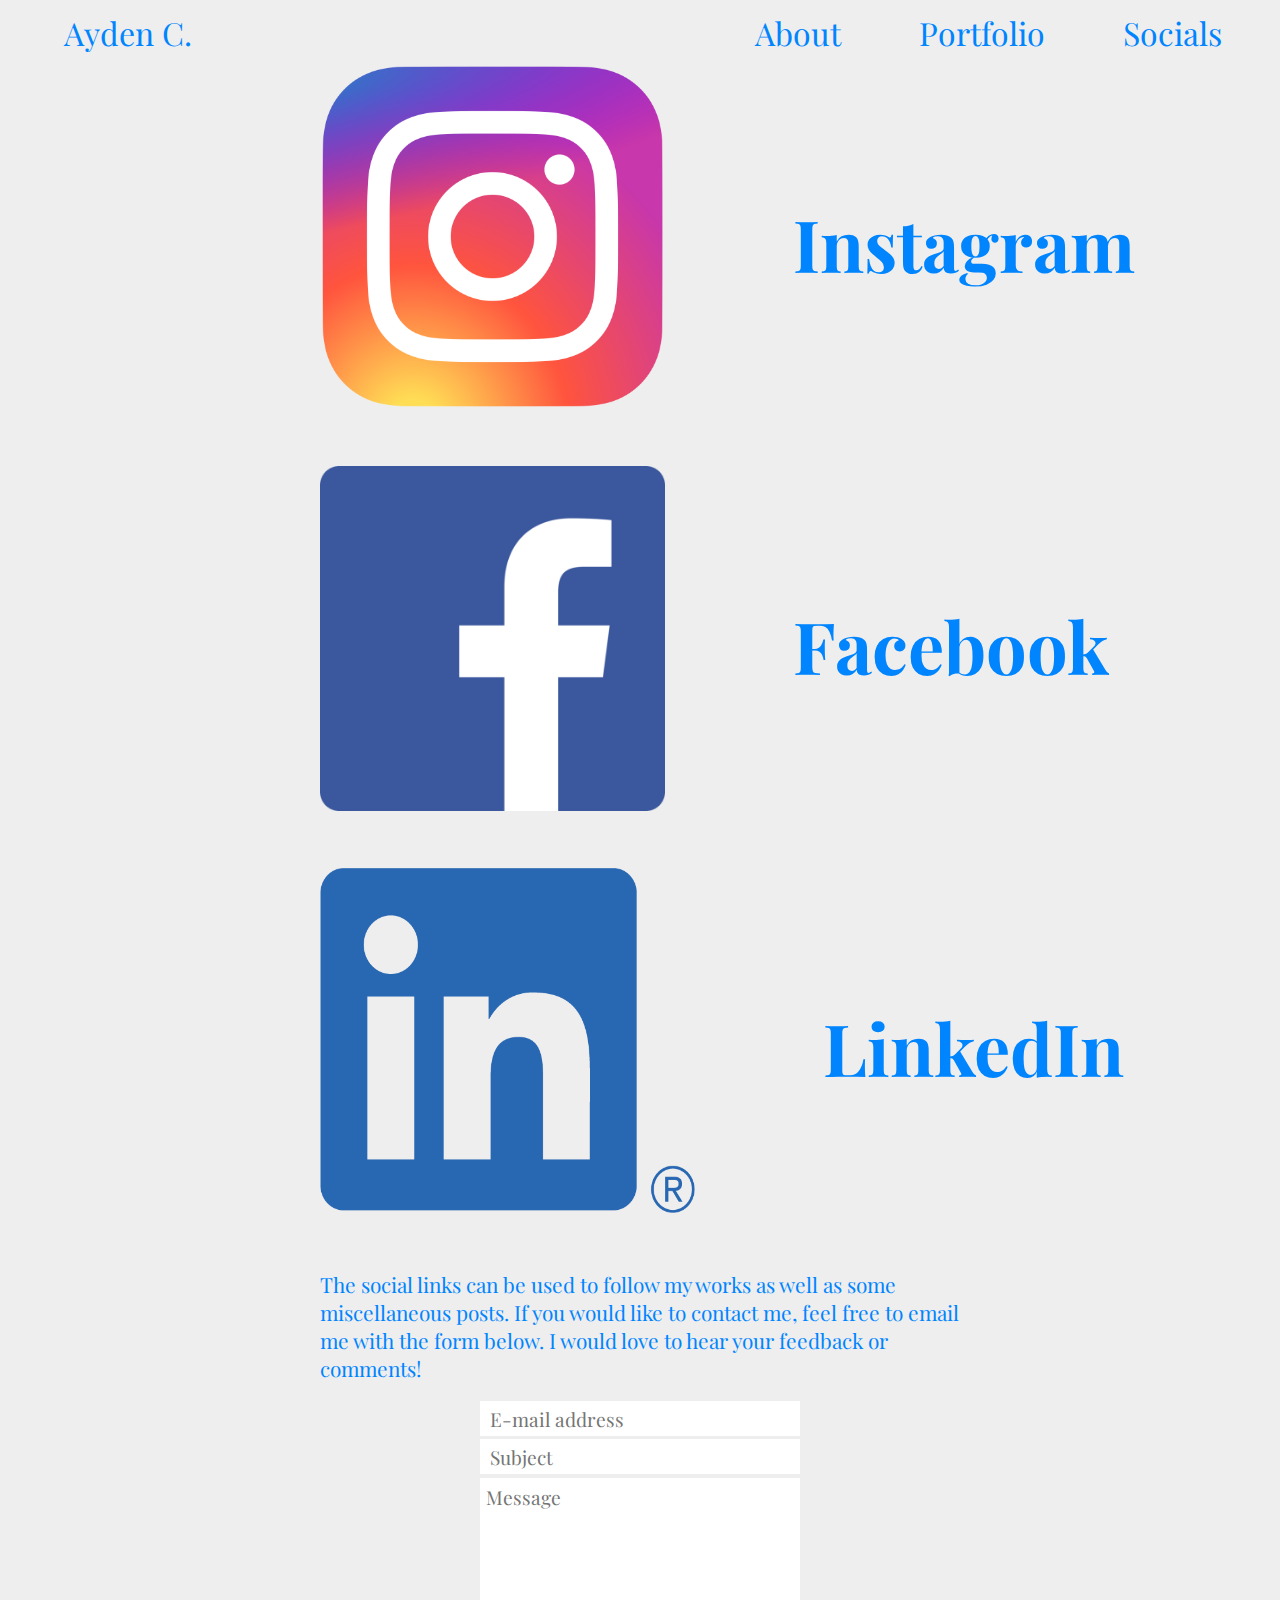
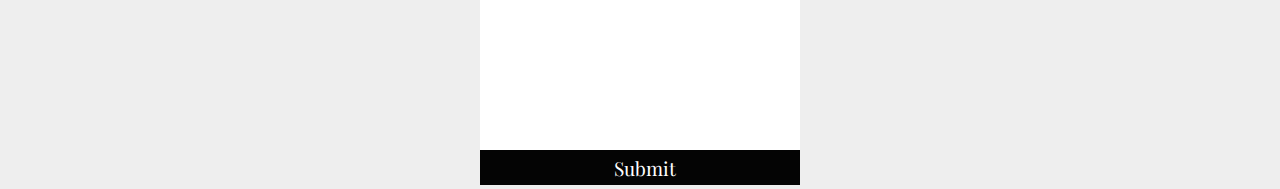
<file: socials.html>
<!DOCTYPE html>
<html lang="en">
<head>
    <meta charset="UTF-8">
    <meta http-equiv="X-UA-Compatible" content="IE=edge">
    <meta name="viewport" content="width=device-width, initial-scale=1.0">
    <link rel="stylesheet" href="style.css">
    <script src="index.js"></script>
    <title>Ayden Cortez - Socials</title>
</head>
<header>
    <nav>
        <a class="aydenC navigation" href="index.html">Ayden C.</a>
        <ul>
            <li><a href="about.html"  class="navigation">About</a></li>
            <li><a href="portfolio.html"  class="navigation">Portfolio</a></li>
            <li><a href="socials.html"  class="navigation">Socials</a></li>
        </ul>
    </nav>
</header>
<body style="background-color: #EEEEEE;" class="body">
    <section class="socialsCont">
        <div class="socialRow" id="socialRow1">
            <a href="">
                <img src="images/Instagram_logo_2016.svg.webp" alt="" class="socialsLogo" width="345px" height="345px">
            </a>
            <h2>Instagram</h2>
        </div>
        <div class="socialRow" id="socialRow2">
            <a href="">
                <img src="images/Facebook_logo_(square).png.webp" alt="" class="socialsLogo" width="345px" height="345px">
            </a>
            <h2>Facebook</h2>
        </div>
        <div class="socialRow" id="socialRow3">
            <a href="www.linkedin.com/in/ayden-cortez">
                <img src="images/linkedInLogo.png" alt="" class="socialsLogo" width="375px" height="345px">
            </a>
            <h2>LinkedIn</h2>
        </div>
    </section>
    <section class="email">
        <p>The social links can be used to follow my works as well as some miscellaneous posts. If you would like to contact me, feel free to email me with the form below. I would love to hear your feedback or comments!</p>
        <form method="post" action="mailto:ayden.cortez@student.cart.org"  enctype="text/plain">
            <input type="text" title="e-mail address" placeholder="E-mail address">
            <input type="text" title="subject" placeholder="Subject">
            <textarea name="message" id="emailText" placeholder="Message" cols="30" rows="10"></textarea>
            <input id="submit" type="submit">
        </form>
    </section>
</body>
<footer>

</footer>

</html>
</file>
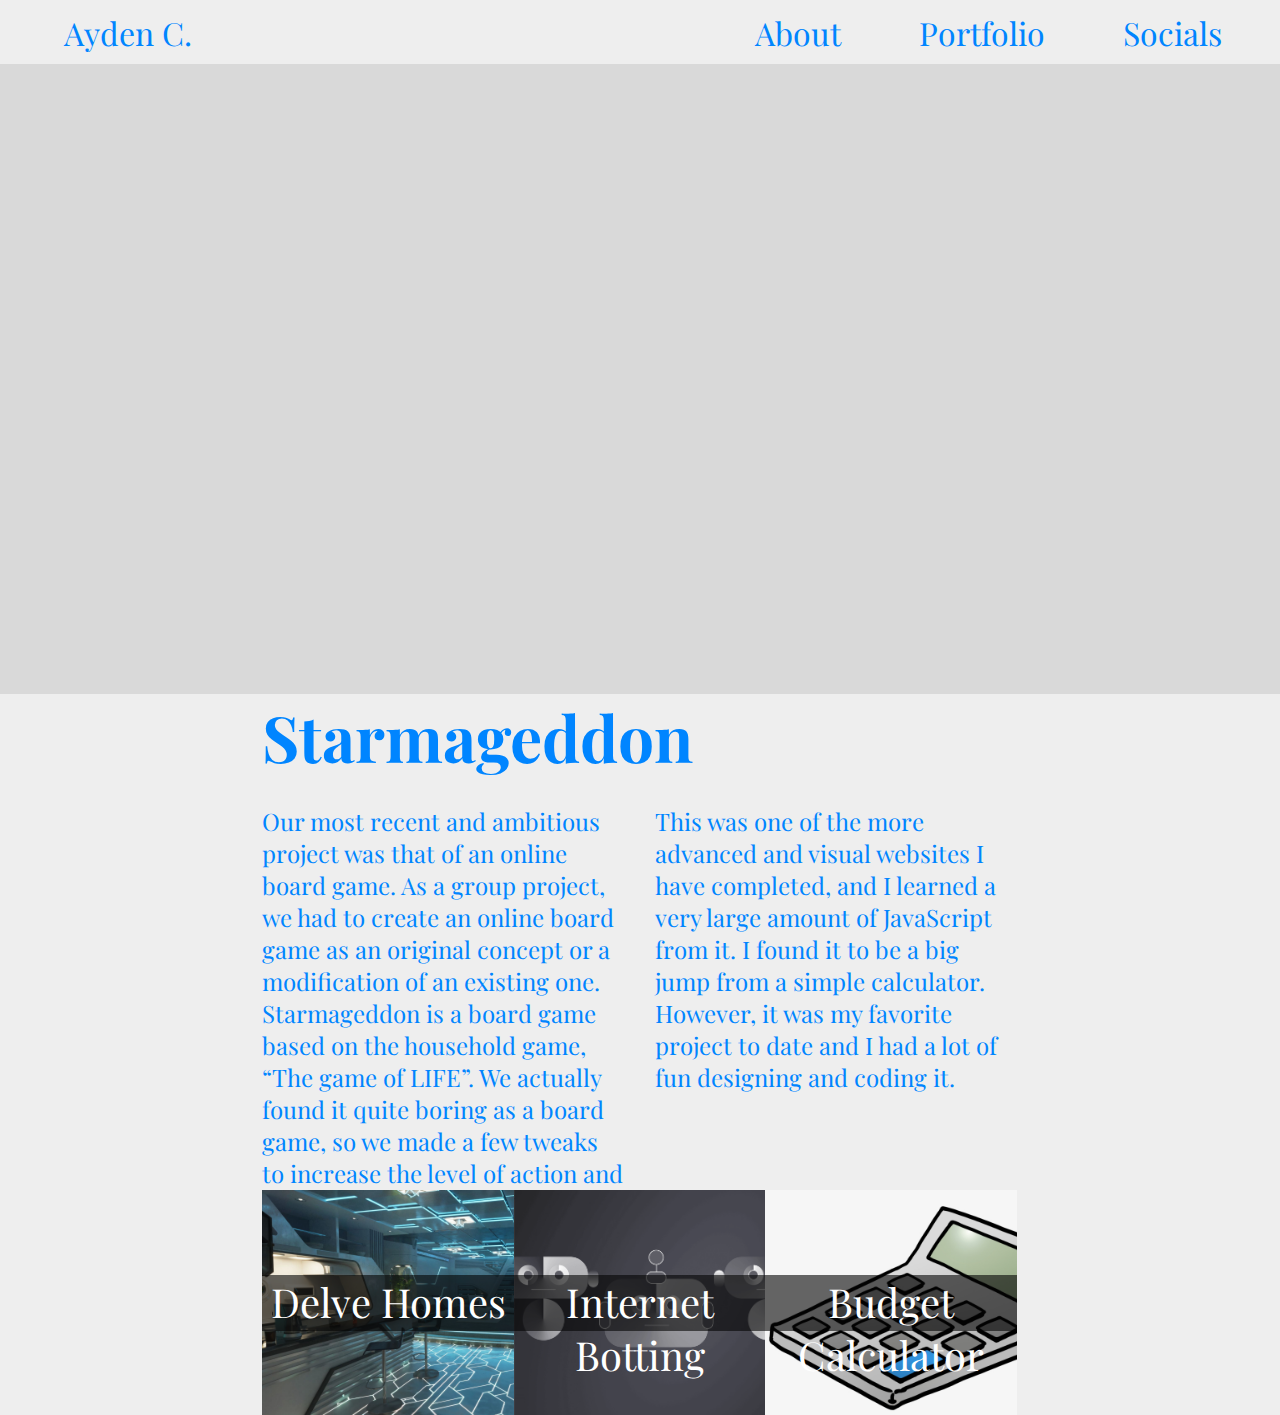
<file: starmageddon.html>
<!DOCTYPE html>
<html lang="en">
<head>
    <meta charset="UTF-8">
    <meta http-equiv="X-UA-Compatible" content="IE=edge">
    <meta name="viewport" content="width=device-width, initial-scale=1.0">
    <link rel="stylesheet" href="style.css">
    <title>Ayden Cortez - Starmageddon</title>
</head>
<header>
    <nav>
        <a class="aydenC navigation" href="index.html">Ayden C.</a>
        <ul>
            <li><a href="about.html"  class="navigation">About</a></li>
            <li><a href="portfolio.html"  class="navigation">Portfolio</a></li>
            <li><a href="socials.html"  class="navigation">Socials</a></li>
        </ul>
    </nav>
</header>
<body style="background-color: #EEEEEE;" class="body">
    <section class="slideshowCont" id="delveSlides">
        <div class="cincopa_responsive_iframe" style="padding:56.25% 0 0 0;position:relative;"><div class="cincopa_responsive_wrapper" style="height:100%;left:0;position:absolute;top:0;width:100%;"><iframe width="100%" height="100%" src="https://rtcdn.cincopa.com/iframe.aspx?fid=A4PAo8-VFm1E" frameborder="0" allowfullscreen scrolling="no" allow="autoplay *; fullscreen *"></iframe><noscript><span>New Gallery 2023/5/5</span><span>height</span><span> 552</span><span>width</span><span> 972</span><span>height</span><span> 604</span><span>width</span><span> 1160</span></noscript></div></div>
    </section>
    <h1 class="projectTitle">Starmageddon</h1>
    <section class="projectDesc">
        <p id="starText1">Our most recent and ambitious project was that of an online board game. As a group project, we had to create an online board game as an original concept or a modification of an existing one. Starmageddon is a board game based on the household game, “The game of LIFE”. We actually found it quite boring as a board game, so we made a few tweaks to increase the level of action and difficulty of the game. This was done with a simple incremental difficulty mechanic where it gets harder the longer the game is played.</p>
        <p id="starText2">This was one of the more advanced and visual websites I have completed, and I learned a very large amount of JavaScript from it. I found it to be a big jump from a simple calculator. However, it was my favorite project to date and I had a lot of fun designing and coding it.
        </p>
    </section>
    <section class="otherProjects">
        <a href="delve-homes.html" id="other-delveHomes">
            <h3>Delve Homes</h3>
        </a>
        <a href="internet-bots.html" id="other-internetBotting">
            <h3>Internet Botting</h3>
        </a>
        <a href="budget-calc.html" id="other-budgetCalc">
            <h3>Budget Calculator</h3>
        </a>
</body>
<footer>
    
</footer>
<script src="index.js"></script>
</html>
</file>
<file: style.css>
@import url('https://fonts.googleapis.com/css2?family=Edu+NSW+ACT+Foundation:wght@400;500&family=Lora&family=Playfair+Display&display=swap');

.textBlue { color: #0085FF; }
.greyWebsite { color: #D9D9D9; }
.white { color: #FFFFFF; }
.slightlyBlack { color: #040404; }
.internetBotting { color: #00ACEE; }

/* Color Theme Swatches in RGBA */
.Portfolio-Colors-1-rgba { color: rgba(0, 133, 255, 1); }
.Portfolio-Colors-2-rgba { color: rgba(217, 217, 217, 1); }
.Portfolio-Colors-3-rgba { color: rgba(255, 255, 255, 1); }
.Portfolio-Colors-4-rgba { color: rgba(4, 4, 4, 1); }
.Portfolio-Colors-5-rgba { color: rgba(0, 172, 238, 1); }

/* Color Theme Swatches in HSLA */
.Portfolio-Colors-1-hsla { color: hsla(208, 100, 50, 1); }
.Portfolio-Colors-2-hsla { color: hsla(0, 0, 85, 1); }
.Portfolio-Colors-3-hsla { color: hsla(0, 0, 100, 1); }
.Portfolio-Colors-4-hsla { color: hsla(0, 0, 1, 1); }
.Portfolio-Colors-5-hsla { color: hsla(196, 100, 46, 1); }

* {
    padding: 0px;
    margin: 0px;
    box-sizing: border-box;
    font-family: 'Edu NSW ACT Foundation', cursive;
    font-family: 'Lora', serif;
    font-family: 'Playfair Display', serif;
}


body {
    overflow-x: hidden;
    width: 100vw;
}

nav {
    display: flex;
    flex-direction: row;
    align-items: center;
    width: 100vw;
    height: 5vw;
    padding: 0% 10% 0% 5%;
    gap: 44vw;
}

#indexNav > a, #indexNav > ul a{
    color: #FFFFFF;
}

nav a {
    color:#0085FF;
    position: relative;
    right: max;
    font-size:2.5vw;
    text-decoration: none;
}

.aydenC {
    font-size: 3vw, 18px;
    width: auto;
}

nav ul {
    display: flex;
    flex-direction: row;
    list-style: none;
    gap: 25%;
}

  

.body {
    display: flex;
    justify-content: center;
    align-items: center;
    flex-direction: column;
}

#landingPage {
    background-color: #0085FF;
}

.cycleWrapper {
    display: flex;
    justify-content: center;
    align-items: center;
    text-align: center;
    width: 90vw;
    height:10vw
}

@keyframes rotateWord {
    0% { opacity: 0; }
    2% { opacity: 0; -webkit-transform: translateY(-30px); transform: translateY(-30px); }
	5% { opacity: 1; -webkit-transform: translateY(0px); transform: translateY(0px);}
    17% { opacity: 1; -webkit-transform: translateY(0px); transform: translateY(0px); }
	20% { opacity: 0; -webkit-transform: translateY(30px); transform: translateY(30px); }
	80% { opacity: 0; }
    100% { opacity: 0; }
}

.titleWords {
    display: inline;
    font-size: 13vw;
    color: #FFFFFF;
    font-weight: lighter;
}

.titleWords span {
    animation: rotateWord 9s linear infinite 0s;
    position: absolute;
    right: 15%;
}

.titleWords span:nth-child(2) {
    opacity: 0;
    animation-delay: 3s;
    right: 25%;
}

.titleWords span:nth-child(3) {
    opacity: 0;
    animation-delay: 6s;
    right: 25%;
}

.heroText {
    font-size: 15rem;
    color: #FFFFFF;
    text-align: center;
    font-weight: lighter;
}

.heroText::selection {
    background-color: #0085FF;
    color: #040404;
}

.homePreview {
    width: 100vw;
    height: 1300px;
    padding: 5% 25% 5% 25%;
}

.homePreview a {
    text-decoration: none;
}

.homePreview h2 {
    font-size: 4rem;
}

.homePreview ul{
    list-style: none;
    font-size: 2rem;
    line-height: 200%;
}

.homePreview img {
    margin: 10% 0% 5% 0%;
    border: 2px solid #040404;
}

.delveHomesPreview {
    background-color: #FFFFFF;
}


.delveHomesPreview ul {
    color: #273580;
}

.internetBotPreview {
    background-color: #00ACEE;
}

.internetBotPreview ul {
    color: white;
}

.starmageddonPreview {
    background-color: #040404;
}

.starmageddonPreview img {
    border: 2px solid white;
}

.starmageddonPreview ul {
    color: white;
}

.quoteCont {
    width: 100%;
    height: 25vh;
    display: flex;
    flex-direction: row;
    justify-content: center;
    font-size: 3rem;
    gap: 5%;
    color: white;
}

.quoteCont div {
    width: 40%;
    height: 100%;
    padding: 2%;
}


.aboutRow1 {
    display: flex;
    flex-direction: row;
    justify-content: center;
    gap: 10%;
    align-items: center;
    font-size: 5rem;
}

.aboutTitle, .aboutText{
    color: #0085FF;
    width: 50%;
    margin-top: 5%;
    font-size: 1.3rem;
    padding: 2% 0% 2% 0%;
}

#hobbiesText {
    margin-top: 0%;
}

.aboutTitle {
    font-size: 5rem;
}

.aboutImageCont {
    display: flex;
    flex-direction: column;
    width: 50%;
}

.aboutImageCont img {
    width: 100%;
}

.awardsCont {
    width: 50%;
    color: #0085FF;
    font-size: 2rem;
    text-align: left;
}

.awardsCont h2 {
    font-size: 5rem;
    width: 100%;
}

.futureCont {
    width: 50%;
}

#futureText {
    width: 100%;
    margin-top: 5%;
}

.portfolioTitle {
    font-size: 5rem;
}

.portfolioGalleryCont {
    position: relative;
    margin: 5% 0% 5% 0%;
    width: 50vw;
    aspect-ratio: 1 / 1;
}

.portfolioGalleryCont > svg {
    position: absolute;
}

@keyframes image-hover {
    0% {transform: scale(1);}
    100% {transform: scale(1.1);}
}


.portfolioGalleryCont > svg:hover {
    animation:  0.25s image-hover;
    transform: scale(1.1);
    z-index: 2;
}

.galleryImage1 {
    left: 35%;
    width: 300px;
    height: 300px;
}

.galleryImage2 {
    left: 13%;
    top: 28%;
    width: 300px;
    height: 300px;
}

.galleryImage3 {
    left: 57%;
    top: 28%;
    width: 300px;
    height: 300px;
}

.galleryImage4 {
    left: 35%;
    top: 40.5%;
    width: 300px;
    height: 300px;
}

.galleryImage5 {
    left: 13%;
    top: 53.5%;
    width: 300px;
    height: 300px;
}
.galleryImage6 {
    left: 56.9%;
    top: 53.5%;
    width: 300px;
    height: 300px;
}

.galleryImage7 {
    left: 35%;
    top: 66%;
    width: 300px;
    height: 300px;
}

.projectRow {
    display: flex;
    flex-direction: row;
    width: 50vw;
    gap: 5%;
    margin-bottom: 5%;
}

.projectsText {
    display: flex;
    align-items: center;
    flex-direction: column;
    width: 50%;
    padding-top: 10%;
    text-align: center;
    font-size: 1.3rem;
    color: #0085FF;
}

.body p::selection, .body h2::selection, .body h3::selection, .body h1::selection{
    background-color: #EEEEEE;
    color: rgb(255, 0, 0);
}


.portfolioWritingCont {
    display: flex;
    flex-direction: row;
    width: 50vw;
}

.portfolioWriting {
    display: flex;
    flex-direction: column;
    width: 50%;
    text-align: center;
    color: #0085FF;
    font-size: 1.3rem;
    padding: 2%;
}

.portfolioWriting img {
    margin-top: 5%;
    width: 100%;
}

.socialRow {
    display: flex;
    align-items: center;
    text-align: right;
    width: 50vw;
    gap: 20%;
    font-size: 3rem;
    color: #0085FF;
    margin-bottom: 5vh;
}


.email {
    width: 50vw;
    font-size: 1.3rem;
    color:#0085FF;
}


.email form {
    display:flex;
    width: 50%;
    margin-left: 25%;
    margin-top: 3%;
    flex-direction: column;
}

.email form > input {
    margin-bottom: 1%;
    height: 35px;
    text-indent: 3%;
    font-size: 1.2rem;
    border: none;
}

.email form > textarea {
    font-size: 1.2rem;
    border: none;
    resize: none;
    padding: 2%;
}

#submit {
    background-color: #040404;
    color: white;
}

.slideshowCont {
    display: flex;
    justify-content: center;
    background-color: #D9D9D9;
    width: 100%;
    height: 70vh;
}

.slideshowCont div {
    width: 60%;
    height: 100%;
}

.slideshowCont img {
    width: 60%;
    height: 100%;
}

.projectTitle {
    color: #0085FF;
    font-size: 4rem;
    text-align: left;
    width: 59%;
}

.projectDesc {
    display: flex;
    margin: 2% 0% 2% 0%;
    width: 59%;
    height: 40vh;
    gap: 4%;
}   

.projectDesc > p {
    width: 48%;
    height: 100%;
    font-size: 1.5rem;
    color: #0085FF;
}

.otherProjects {
    display: flex;
    width: 59%;
    height: 25vh;
}

.otherProjects > a {
    display: flex;
    justify-content: center;
    align-items: center;
    width: 33.3%;
    height: 100%;
    text-decoration: none;
}

.otherProjects > a h3 {
    color: white;
    width: 100%;
    height: 25%;
    text-align: center;

    font-size: 2.5rem;
    font-weight: lighter;
    background-color: rgb(4, 4, 4, 0.6);
}

.otherProjects > a:hover {
    animation: 0.25s image-hover;
    transform: scale(1.1);
}

#other-internetBotting {
    background: url("images/internetBots.png");
    background-size: cover;
}

#other-budgetCalc {
    background: url("images/calculatorPic2.png");
    background-size: cover;
}

#other-starmageddon {
    background: url("images/Resize_space-background.webp");
    background-size: cover;
}

#other-delveHomes {
    background: url("images/futuristicBunker.jpg");
    background-size: cover;
}

@media only screen and (max-width: 378px) /*for galaxy S22+*/ {
    nav {
        gap: 7vw;
    }
    nav ul {
        gap: 10%;
    }
    nav a {
        top: 10px;
        font-size: 1.2rem;
    }
    .aydenC {
        top: 10px;
    }
    .titleWords span{
        top: 50px;
    }
    .homePreview {
        padding: 5% 10% 5% 10%;
        height: 550px;
    }
    .homePreview h2 {
        font-size: 2rem;
    }
    .homePreview ul {
        font-size: 1rem;
    }
    .quoteCont {
        font-size: 1rem;
    }
    .aboutRow1 {
        width: 90vw;
        margin-top: 50px;
    }
    .aboutRow1 img {
        width: 45%;
        height: 225px;
    }
    .aboutTitle {
        font-size: 3rem;
    }
    .aboutText {
        width: 90vw;
        font-size: 1rem;
    }
    .aboutImageCont {
        width: 90vw;
    }
    .futureCont {
        width: 90vw;
    }
    video {
        width: 90vw;
        height: 25vh;
        margin-top: 25px;
    }
    .portfolioGalleryCont {
        height: 1950px;
        width: 90vw;
    }
    .portfolioTitle {
        font-size: 3rem;
    }
    .galleryImage1 {
        left: 5%;

        /* width: 150px;
        height: 150px; */
    }
    .galleryImage2 {
        left: 5%;
        top: 340px;
    }
    .galleryImage3 {
        left: 5%;
        top: 600px;
    }
    .galleryImage4 {
        left: 5%;
        top: 860px;
    }
    .galleryImage5 {
        left: 5%;
        top: 1120px;
    }
    .galleryImage6 {
        left: 5%;
        top: 1380px;
    }
    .galleryImage7 {
        left: 5%;
        top: 1640px;
    }
    .projectRow {
        width: 90vw;
        flex-direction: column;
    }
    .projectsText {
        width: 100%;
    }
    .portfolioWritingCont {
        flex-direction: column;
        width: 90vw;
    }
    .portfolioWriting {
        width: 100%;
    }
    .socialsCont {
        margin-top: 25px;
    }
    .socialRow {
        width: 90vw;
        gap: 5%;
    }
    .socialRow a img{
        width: 172px;
        height: 172px;
    }
    .socialRow h2 {
        font-size: 2rem;
    }
    .email {
        width: 90vw;
        align-items: center;
    }
    .email form {
        width: 100%;
        margin-left: 0%;
    }
    .slideshowCont {
        margin-top: 25px;
        height: 35vh;
    }
    .slideshowCont div {
        width: 100%;
    }
    .projectTitle {
        font-size: 2.25rem;
        width: 90vw;
    }
    .projectDesc {
        width: 90vw;
        height: auto;
    }
    .projectDesc > p {
        font-size: 0.9rem;
    }
    .otherProjects {
        width: 90vw;
        height: 90vh;
        flex-direction: column;
        margin-top: 2%;
    }
    .otherProjects a {
        width: 100%;
        height: 33%;
    }
}
</file>
